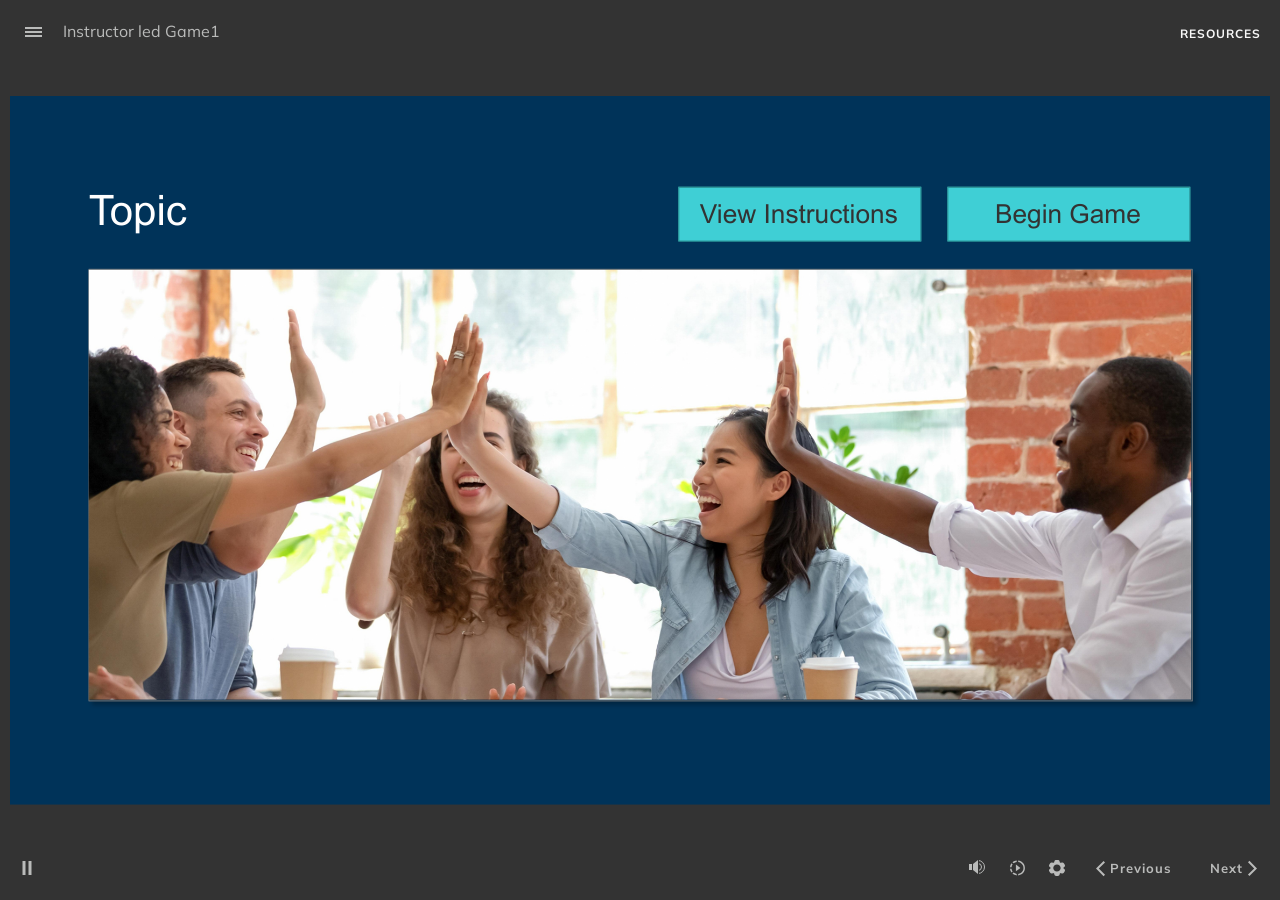
<file: index.html>
﻿<!doctype html>
<html lang="en-US">
<head>
  <meta charset="utf-8">
  <!-- Created using Storyline 360 x64 - http://www.articulate.com  -->
  <!-- version: 3.129.38633.0 -->
  <title>Instructor led Game1</title>
  <meta http-equiv="x-ua-compatible" content="IE=edge"/>
  <meta name="viewport" content="width=device-width,initial-scale=1,user-scalable=no,shrink-to-fit=no,minimal-ui"/>
  <meta name="apple-mobile-web-app-capable" content="yes"/>
  <style>
    html, body { height: 100%; padding: 0; margin: 0 }
    #app { height: 100%; width: 100%; }
  </style>

  <script>
    window.DS = {};
    window.globals = {
      DATA_PATH_BASE: '',
      HAS_FRAME: true,
      HAS_SLIDE: true,

      lmsPresent: false,
      tinCanPresent: false,
      cmi5Present: false,
      aoSupport: false,
      scale: 'Scaled',
      captureRc: false,
      browserSize: 'optimal',
      bgColor: '#333333',
      features: 'DropInBase,EngagePromiseUpgrade,FinalPromiseUpgrade,JsInteractions,Localization,PlayerMemoryEnhancements,SlideLevelScale,SlidePromiseUpgrade,StartupPromiseUpgrade,ViewPromiseUpgrade',
      themeName: 'unified',
      preloaderColor: '#FFFFFF',
      suppressAnalytics: false,
      productChannel: 'stable',
      publishSource: 'storyline',
      aid: 'aid|af03a5b3-ab9d-50dd-b5b3-d4b751dfa0d1',
      cid: '8cb7a4a0-2a08-4791-b924-40fcc634dd9b',
      playerVersion: '3.129.38633.0',
      publishTimestamp: '2026-11-13T14:03:21.6574183Z',
      maxIosVideoElements: 10,
      connectionSettings: { message: 'You%20are%20offline.%20Trying%20to%20reconnect...', useDarkTheme: false, mode: 'disabled' },
      hasFeature: function(feature) {
        return this.features.split(',').includes(feature);
      },
      
      parseParams: function(qs) {
        if (window.globals.parsedParams != null) {
          return window.globals.parsedParams;
        }
        qs = (qs || window.location.search.substr(1)).split('+').join(' ');
        var params = {},
            tokens,
            re = /[?&]?([^=]+)=([^&]*)/g;

        while (tokens = re.exec(qs)) {
          params[decodeURIComponent(tokens[1]).trim()] =
            decodeURIComponent(tokens[2]).trim();
        }
        window.globals.parsedParams = params;
        return params;
      }

    };

    if (window.flagsUnderTest != null) {
      window.globals.features = window.flagsUnderTest.reduce((accum, feature) => {
        if (!accum.includes(feature)) {
          accum.push(feature);
        }
        return accum;
      }, window.globals.features.split(',')).join();
    }
  </script>
  <script>
    var isIe11 = ('ActiveXObject' in window || window.MSBlobBuilder != null)
      && window.msCrypto != null && !window.ActiveXObject;
    if (isIe11) {
      window.globals.unsupportedBrowser = true;
      document.write(atob('[base64]'));
    }
  </script>

  <script>
    if (window.globals.hasFeature('Localization')) {
      
      
    }
  </script>

  
  
  <script>window.THREE = { };</script>
  
</head>
<body style="background: #333333" class="cs-HTML theme-unified">
  <!-- 360 -->
  <script>!function(){var e,i=/iPhone/i,o=/iPod/i,n=/iPad/i,t=/\biOS-universal(?:.+)Mac\b/i,r=/\bAndroid(?:.+)Mobile\b/i,a=/Android/i,d=/(?:SD4930UR|\bSilk(?:.+)Mobile\b)/i,p=/Silk/i,l=/Windows Phone/i,u=/\bWindows(?:.+)ARM\b/i,b=/BlackBerry/i,s=/BB10/i,c=/Opera Mini/i,f=/\b(CriOS|Chrome)(?:.+)Mobile/i,h=/Mobile(?:.+)Firefox\b/i,v=function(e){return void 0!==e&&"MacIntel"===e.platform&&"number"==typeof e.maxTouchPoints&&e.maxTouchPoints>1&&"undefined"==typeof MSStream};e=function(e){var m={userAgent:"",platform:"",maxTouchPoints:0};e||"undefined"==typeof navigator?"string"==typeof e?m.userAgent=e:e&&e.userAgent&&(m={userAgent:e.userAgent,platform:e.platform,maxTouchPoints:e.maxTouchPoints||0}):m={userAgent:navigator.userAgent,platform:navigator.platform,maxTouchPoints:navigator.maxTouchPoints||0};var g=m.userAgent,y=g.split("[FBAN");void 0!==y[1]&&(g=y[0]),void 0!==(y=g.split("Twitter"))[1]&&(g=y[0]);var A=function(e){return function(i){return i.test(e)}}(g),w={apple:{phone:A(i)&&!A(l),ipod:A(o),tablet:!A(i)&&(A(n)||v(m))&&!A(l),universal:A(t),device:(A(i)||A(o)||A(n)||A(t)||v(m))&&!A(l)},amazon:{phone:A(d),tablet:!A(d)&&A(p),device:A(d)||A(p)},android:{phone:!A(l)&&A(d)||!A(l)&&A(r),tablet:!A(l)&&!A(d)&&!A(r)&&(A(p)||A(a)),device:!A(l)&&(A(d)||A(p)||A(r)||A(a))||A(/\bokhttp\b/i)},windows:{phone:A(l),tablet:A(u),device:A(l)||A(u)},other:{blackberry:A(b),blackberry10:A(s),opera:A(c),firefox:A(h),chrome:A(f),device:A(b)||A(s)||A(c)||A(h)||A(f)},any:!1,phone:!1,tablet:!1};return w.any=w.apple.device||w.android.device||w.windows.device||w.other.device,w.phone=w.apple.phone||w.android.phone||w.windows.phone,w.tablet=w.apple.tablet||w.android.tablet||w.windows.tablet,w}(),"object"==typeof exports&&"undefined"!=typeof module?module.exports=e:"function"==typeof define&&define.amd?define((function(){return e})):this.isMobile=e}();
    window.isMobile.apple.tablet = window.isMobile.apple.tablet ||
      (navigator.platform === 'MacIntel' && navigator.maxTouchPoints > 1);
    window.isMobile.apple.device = window.isMobile.apple.device || window.isMobile.apple.tablet;
    window.isMobile.tablet = window.isMobile.tablet || window.isMobile.apple.tablet;
    window.isMobile.any = window.isMobile.any || window.isMobile.apple.tablet;
  </script>

  <div id="focus-sink" tabindex="-1"></div>

  <div id="preso"></div>
  <script>
    (function() {

      var classTypes = [ 'desktop', 'mobile', 'phone', 'tablet' ];

      var addDeviceClasses = function(prefix, testObj) {
        var curr, i;
        for (i = 0; i < classTypes.length; i++) {
          curr = classTypes[i];
          if (testObj[curr]) {
            document.body.classList.add(prefix + curr);
          }
        }
      };

      var params = window.globals.parseParams(),
          isDevicePreview = params.devicepreview === '1',
          isPhoneOverride = params.deviceType === 'phone' || (isDevicePreview && params.phone == '1'),
          isTabletOverride = (params.deviceType === 'tablet' || isDevicePreview) && !isPhoneOverride,
          isMobileOverride = isPhoneOverride || isTabletOverride;

      var deviceView = {
        desktop: !window.isMobile.any && !isMobileOverride,
        mobile: window.isMobile.any || isMobileOverride,
        phone: isPhoneOverride || (window.isMobile.phone && !isTabletOverride),
        tablet: isTabletOverride || window.isMobile.tablet
      };

      window.globals.deviceView = deviceView;
      window.isMobile.desktop = !window.isMobile.any;
      window.isMobile.mobile = window.isMobile.any;

      addDeviceClasses('view-', deviceView);

    })();
  </script>
  
  <script src='story_content/triggers.js' type=text/javascript></script>
<script src='story_content/user.js' type=text/javascript></script>
  <div class="slide-loader"></div>

  <script>
    var doc = document, loader = doc.body.querySelector('.slide-loader'); [ 1, 2, 3 ].forEach(function(n) { var d = doc.createElement('div'); d.style.backgroundColor = window.globals.preloaderColor; d.classList.add('mobile-loader-dot'); d.classList.add('dot' + n); loader.appendChild(d); });
  </script>

  <div class="mobile-load-title-overlay" style="display: none">
    <div class="mobile-load-title">Instructor led Game1</div>
  </div>

  <div class="mobile-chrome-warning"></div>

  
<style>
  .warn-connection-dialog {
    display: none;
    background: transparent;
    pointer-events: all;
    position: fixed;
    left: 0;
    top: 0;
    width: 100%;
    height: 100%;
    z-index: 999;
  }

  .warn-connection-content {
    pointer-events: all;
    border-radius: 4px;
    background: white;
    border: 1px solid #E7E7E7;
    color: #333333;
    box-shadow: 0 2px 4px rgba(0, 0, 0, 0.25);
    transition: all 150ms ease-out;
    position: absolute;
    white-space: nowrap;
  }

  .view-phone.is-landscape .warn-connection-content {
    left: 23px;
    bottom: 23px;
  }

  .view-tablet.is-landscape .warn-connection-content {
    left: 50%;
    top: 20px;
    transform: translateX(-50%);
  }

  .view-mobile.is-portrait .warn-connection-content {
    transform: translate(-50%, calc(-100% - 15px));
  }

  .warn-connection-content p {
    display: inline-block;
    margin: 0 8px 0 0;
    line-height: 33px;
    font-size: 11px;
  }

  .warn-connection-content svg {
    position: relative;
    vertical-align: middle;
    margin: 0 2px 2px 8px;
  }

  .view-desktop .warn-connection-content {
    left: 1.5em;
    bottom: 1.5em;
  }

  .view-desktop .warn-connection-content p {
    font-size: 1.1em;
  }

  .is-offline .warn-connection-dialog {
    display: block;
  }

  .is-offline .cs-panel * {
    pointer-events: none !important;
  }

  .is-offline .cs-panel {
    pointer-events: all !important;
  }

  .is-offline #nav-controls * {
    pointer-events: none !important;
  }

  .is-offline #nav-controls {
    pointer-events: all !important;
  }
</style>

<div class="warn-connection-dialog" role="alertdialog" aria-modal="true" tabindex="0" aria-labelledby="warn-connection-message">
  <div class="warn-connection-content">
    <svg width="17" height="15" viewBox="0 0 17 15" xmlns="http://www.w3.org/2000/svg">
      <path fill="#8F0000" stroke="white" d="M16.07,12.98 L15.88,12.23 L9.51,1.21 C8.97,0.26,7.6,0.26,7.06,1.21 L0.69,12.23 C0.15,13.16,0.81,14.36,1.91,14.36 H14.65 C15.47,14.36,16.05,13.7,16.07,12.98 Z"/>
      <path fill="white" stroke="white" d="M8.58,5.5 C8.35,5.28,8.5,5.35,8.21,5.32 C8.09,5.35,7.97,5.49,7.96,5.67 C7.97,5.79,7.98,5.92,7.98,6.04 L7.98,6.04 C7.99,6.17,8,6.31,8.01,6.43 L8.01,6.44 C8.03,6.92,8.06,7.41,8.09,7.9 L8.09,7.9 C8.12,8.39,8.14,8.88,8.17,9.37 C8.17,9.39,8.18,9.42,8.2,9.44 C8.23,9.46,8.25,9.47,8.28,9.47 C8.31,9.47,8.34,9.46,8.35,9.44 C8.37,9.43,8.38,9.4,8.39,9.35 L8.39,9.34 C8.39,9.24,8.4,9.15,8.4,9.05 L8.4,9.05 C8.41,8.96,8.41,8.86,8.42,8.75 C8.43,8.44,8.45,8.12,8.47,7.81 L8.47,7.81 C8.49,7.49,8.51,7.18,8.53,6.87 C8.55,6.46,8.56,6.05,8.59,5.64 L8.6,5.62 C8.6,5.57,8.59,5.53,8.58,5.5 L8.21,5.32 Z"/>
      <circle fill="white" stroke="white" cx="8.3" cy="11.35" r="0.3"/>
    </svg>
    <p id="warn-connection-message">You are offline. Trying to reconnect...</p>
  </div>
</div>

<script>
  (function() {
    window.DS.connection = {
      warningShown: false,
      assets: {},
      loadingAssetGroup: false,
      retryDelay: 500
    };

    var connectionSettings = window.globals.connectionSettings || {};

    var useConnectionMessages = window.AbortController != null &&
      window.location.protocol != 'file:' &&
      connectionSettings.mode === 'normal';

    window.DS.connection.useConnectionMessages = useConnectionMessages;

    var assetCount = 0;
    var checkLoadedId;


    if (useConnectionMessages && connectionSettings != null) {
      var contentEl = document.querySelector('.warn-connection-content');
      var messageEl = contentEl.querySelector('p');

      if (connectionSettings.useDarkTheme) {
        contentEl.style.borderColor = '#BABBBA';
        contentEl.style.backgroundColor = '#282828';
        contentEl.style.color = '#FFFFFF';
      }

      if (connectionSettings.message != null) {
        messageEl.textContent = window.decodeURIComponent(connectionSettings.message);
      }
    }

    function checkAssetsReady() {
      for (var i in DS.connection.assets) {
        if (!DS.connection.assets[i].success) {
          return false;
        }
      }
      return true;
    }

    function stopAssetGroup() {
      if (!useConnectionMessages) { return; }

      assetCount = 0;

      DS.connection.oldAssetGroup = DS.connection.assets;
      DS.connection.assets = {};
      DS.connection.loadingAssetGroup = false;
      clearInterval(checkLoadedId);
    }

    function startAssetGroup() {
      if (!useConnectionMessages) { return; }
      var ticks = 0;
      clearInterval(checkLoadedId);
      checkLoadedId = setInterval(function() {
        var loaded = 0;
        if (assetCount === 0 && loaded === 0) {
          clearInterval(checkLoadedId);
          return;
        }

        for (var i in DS.connection.assets) {
          if (DS.connection.assets[i].success) {
            loaded++;
          }
        }

        if (assetCount === loaded && checkAssetsReady()) {
          for (var i in DS.connection.assets) {
            if (DS.connection.assets[i].action) {
              DS.connection.assets[i].action();
            }
          }
          hideWarning();
          stopAssetGroup();
        }
      }, 100)
    }

    function requiredAsset(url, action, retry, type) {
      if (!useConnectionMessages) { return; }
      if (DS.connection.assets[url]) { return; }

      DS.connection.assets[url] = {
        success: false, action: action, retry: retry, type: type
      };
      assetCount = Object.keys(DS.connection.assets).length;
      if (!DS.connection.loadingAssetGroup) {
        startAssetGroup();
      }
      DS.connection.loadingAssetGroup = true;
    }

    function assetLoaded(url) {
      if (!useConnectionMessages) { return; }
      if (DS.connection.assets[url]) {
        DS.connection.assets[url].success = true;
      }
    }

    function assetFailed(url) {
      if (!useConnectionMessages) { return; }
      if (!DS.connection.assets[url]) {
        if (/\.js$/.test(url) && url.indexOf('transcripts') === -1) {
          setTimeout(function() {
            if (DS.connection.lastSlideLoaded != null) {
              DS.connection.lastSlideLoaded();
            }
          }, DS.connection.retryDelay);
        }
        return;
      }
      if (!DS.connection.warningShown) { showWarning(); }
      if (DS.connection.assets[url].retry) {
        setTimeout(function() {
          if (!DS.connection.assets[url].success) {
            DS.connection.assets[url].retry()
          }
        }, DS.connection.retryDelay);
      }
    }

    function hideWarning() {
      document.body.classList.remove('is-offline');
      DS.connection.warningShown = false;
      enableKeys();
    }
    DS.connection.hideWarning = hideWarning

    function showWarning(btn) {
      document.body.classList.add('is-offline')
      DS.connection.warningShown = true;
      updateWarningPosition();
      disableKeys();
    }

    function updateWarningPosition() {
      if (!DS.connection.warningShown) {
        return;
      }

      var isPortrait = document.body.classList.contains('is-portrait');
      var isMobile = document.body.classList.contains('view-mobile');
      var warningEl = document.querySelector('.warn-connection-content');

      if (isPortrait && isMobile) {
        var slide = document.querySelector('.primary-slide');
        var slideRect = slide != null
          ? slide.getBoundingClientRect()
          : { top: window.innerHeight, left: 0, width: window.innerWidth };

        warningEl.style.top = `${slideRect.top}px`
        warningEl.style.left = `${slideRect.left + slideRect.width / 2}px`
      } else {
        warningEl.style.top = null;
        warningEl.style.left = null;
      }

      window.requestAnimationFrame(updateWarningPosition);
    }

    function onDisableKeyDown(e) {
      e.preventDefault();
      e.stopImmediatePropagation();
    }

    function onDisableKeyUp(e) {
      e.preventDefault();
      e.stopImmediatePropagation();
    }

    var accStyle = document.createElement('style');
    var warnDialogEl = document.querySelector('.warn-connection-dialog');

    function disableKeys() {
      if (DS.views && DS.views.nsStack && DS.views.nsStack.length === 1) {
        DS.views.nsStack[0].tabReachable = false
        DS.views.nsStack[0].updateTabIndex(true);
      }

      accStyle.innerHTML = '.acc-shadow-dom { display: none; }';
      document.body.appendChild(accStyle);

      warnDialogEl.parentNode.append(warnDialogEl);
      warnDialogEl.focus();
    }

    function enableKeys() {
      accStyle.remove();
      if (DS.views && DS.views.nsStack && DS.views.nsStack.length === 1 && DS.views.nsStack[0].name === '_frame') {
        DS.views.nsStack[0].tabReachable = true;
        DS.views.nsStack[0].updateTabIndex();
      }
    }

    // these will all be noops if the feature flag isn't set in
    // the data and `window.globals.features`
    DS.connection.requiredAsset = requiredAsset;
    DS.connection.assetLoaded = assetLoaded;
    DS.connection.assetFailed = assetFailed;
    DS.connection.stopAssetGroup = stopAssetGroup;
    DS.connection.startAssetGroup = startAssetGroup;
  })();
</script>


  <script>
    
    if (window.autoSpider && window.vInterfaceObject) {
      document.querySelector('.mobile-load-title-overlay').style.display = 'none';
    }
  </script>

  

  <link rel="stylesheet" href="html5/data/css/output.min.css" data-noprefix/>
</body>
<script src="html5/lib/scripts/bootstrapper.min.js"></script>
</html>
</file>
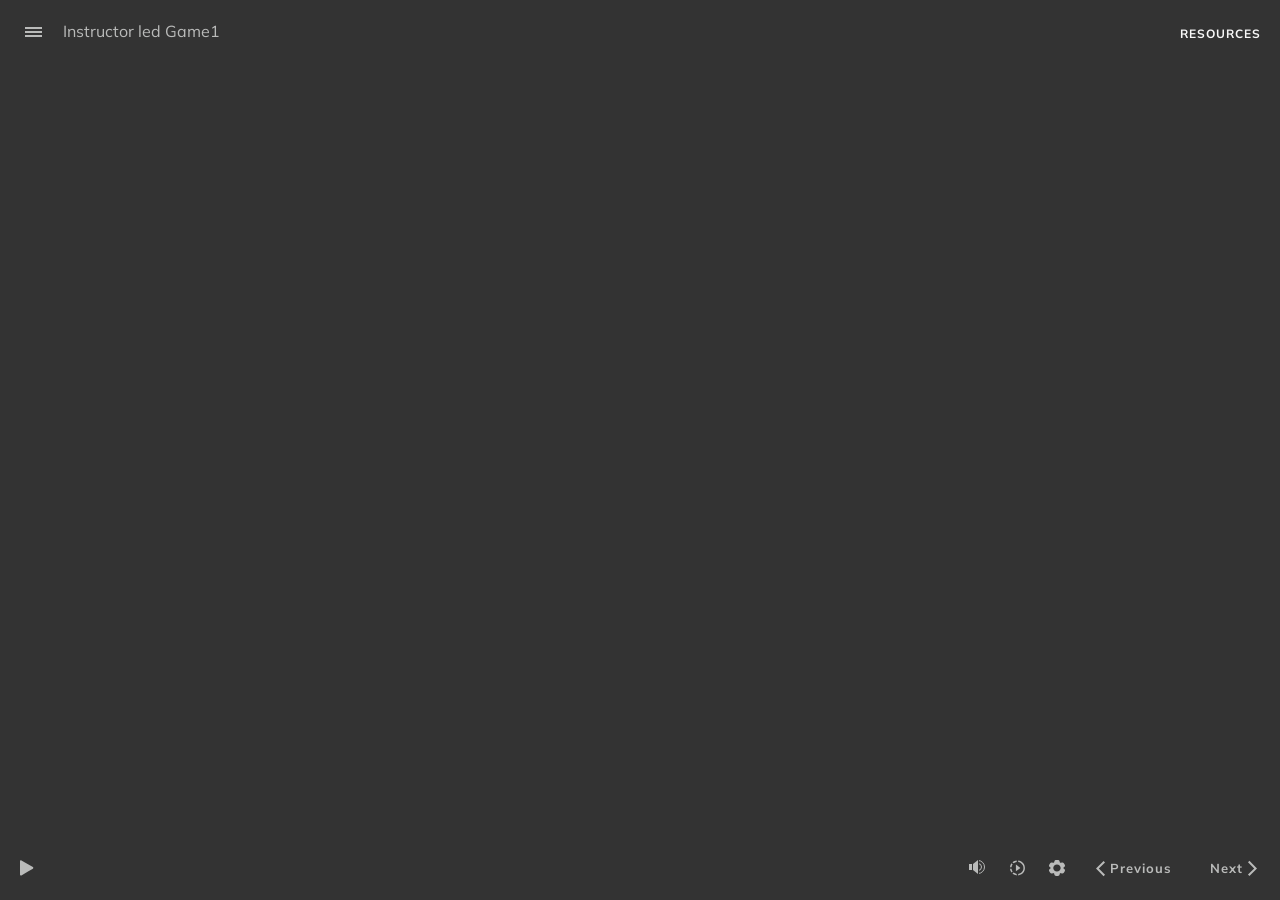
<file: index_lms.html>
﻿<!doctype html>
<html lang="en-US">
<head>
  <meta charset="utf-8">
  <!-- Created using Storyline 360 x64 - http://www.articulate.com  -->
  <!-- version: 3.129.38633.0 -->
  <title>Instructor led Game1</title>
  <meta http-equiv="x-ua-compatible" content="IE=edge"/>
  <meta name="viewport" content="width=device-width,initial-scale=1,user-scalable=no,shrink-to-fit=no,minimal-ui"/>
  <meta name="apple-mobile-web-app-capable" content="yes"/>
  <style>
    html, body { height: 100%; padding: 0; margin: 0 }
    #app { height: 100%; width: 100%; }
  </style>

  <script>
    window.DS = {};
    window.globals = {
      DATA_PATH_BASE: '',
      HAS_FRAME: true,
      HAS_SLIDE: true,

      lmsPresent: true,
      tinCanPresent: false,
      cmi5Present: false,
      aoSupport: false,
      scale: 'Scaled',
      captureRc: false,
      browserSize: 'optimal',
      bgColor: '#333333',
      features: 'DropInBase,EngagePromiseUpgrade,FinalPromiseUpgrade,JsInteractions,Localization,PlayerMemoryEnhancements,SlideLevelScale,SlidePromiseUpgrade,StartupPromiseUpgrade,ViewPromiseUpgrade',
      themeName: 'unified',
      preloaderColor: '#FFFFFF',
      suppressAnalytics: false,
      productChannel: 'stable',
      publishSource: 'storyline',
      aid: 'aid|af03a5b3-ab9d-50dd-b5b3-d4b751dfa0d1',
      cid: '8cb7a4a0-2a08-4791-b924-40fcc634dd9b',
      playerVersion: '3.129.38633.0',
      publishTimestamp: '2026-11-13T14:03:21.6773449Z',
      maxIosVideoElements: 10,
      connectionSettings: { message: 'You%20are%20offline.%20Trying%20to%20reconnect...', useDarkTheme: false, mode: 'disabled' },
      hasFeature: function(feature) {
        return this.features.split(',').includes(feature);
      },
      
      parseParams: function(qs) {
        if (window.globals.parsedParams != null) {
          return window.globals.parsedParams;
        }
        qs = (qs || window.location.search.substr(1)).split('+').join(' ');
        var params = {},
            tokens,
            re = /[?&]?([^=]+)=([^&]*)/g;

        while (tokens = re.exec(qs)) {
          params[decodeURIComponent(tokens[1]).trim()] =
            decodeURIComponent(tokens[2]).trim();
        }
        window.globals.parsedParams = params;
        return params;
      }

    };

    if (window.flagsUnderTest != null) {
      window.globals.features = window.flagsUnderTest.reduce((accum, feature) => {
        if (!accum.includes(feature)) {
          accum.push(feature);
        }
        return accum;
      }, window.globals.features.split(',')).join();
    }
  </script>
  <script>
    var isIe11 = ('ActiveXObject' in window || window.MSBlobBuilder != null)
      && window.msCrypto != null && !window.ActiveXObject;
    if (isIe11) {
      window.globals.unsupportedBrowser = true;
      document.write(atob('[base64]'));
    }
  </script>

  <script>
    if (window.globals.hasFeature('Localization')) {
      
      
    }
  </script>

  <script src="lms/scormdriver.js" charset="utf-8"></script>
  
  <script>window.THREE = { };</script>
  
</head>
<body style="background: #333333" class="cs-HTML theme-unified">
  <!-- 360 -->
  <script>!function(){var e,i=/iPhone/i,o=/iPod/i,n=/iPad/i,t=/\biOS-universal(?:.+)Mac\b/i,r=/\bAndroid(?:.+)Mobile\b/i,a=/Android/i,d=/(?:SD4930UR|\bSilk(?:.+)Mobile\b)/i,p=/Silk/i,l=/Windows Phone/i,u=/\bWindows(?:.+)ARM\b/i,b=/BlackBerry/i,s=/BB10/i,c=/Opera Mini/i,f=/\b(CriOS|Chrome)(?:.+)Mobile/i,h=/Mobile(?:.+)Firefox\b/i,v=function(e){return void 0!==e&&"MacIntel"===e.platform&&"number"==typeof e.maxTouchPoints&&e.maxTouchPoints>1&&"undefined"==typeof MSStream};e=function(e){var m={userAgent:"",platform:"",maxTouchPoints:0};e||"undefined"==typeof navigator?"string"==typeof e?m.userAgent=e:e&&e.userAgent&&(m={userAgent:e.userAgent,platform:e.platform,maxTouchPoints:e.maxTouchPoints||0}):m={userAgent:navigator.userAgent,platform:navigator.platform,maxTouchPoints:navigator.maxTouchPoints||0};var g=m.userAgent,y=g.split("[FBAN");void 0!==y[1]&&(g=y[0]),void 0!==(y=g.split("Twitter"))[1]&&(g=y[0]);var A=function(e){return function(i){return i.test(e)}}(g),w={apple:{phone:A(i)&&!A(l),ipod:A(o),tablet:!A(i)&&(A(n)||v(m))&&!A(l),universal:A(t),device:(A(i)||A(o)||A(n)||A(t)||v(m))&&!A(l)},amazon:{phone:A(d),tablet:!A(d)&&A(p),device:A(d)||A(p)},android:{phone:!A(l)&&A(d)||!A(l)&&A(r),tablet:!A(l)&&!A(d)&&!A(r)&&(A(p)||A(a)),device:!A(l)&&(A(d)||A(p)||A(r)||A(a))||A(/\bokhttp\b/i)},windows:{phone:A(l),tablet:A(u),device:A(l)||A(u)},other:{blackberry:A(b),blackberry10:A(s),opera:A(c),firefox:A(h),chrome:A(f),device:A(b)||A(s)||A(c)||A(h)||A(f)},any:!1,phone:!1,tablet:!1};return w.any=w.apple.device||w.android.device||w.windows.device||w.other.device,w.phone=w.apple.phone||w.android.phone||w.windows.phone,w.tablet=w.apple.tablet||w.android.tablet||w.windows.tablet,w}(),"object"==typeof exports&&"undefined"!=typeof module?module.exports=e:"function"==typeof define&&define.amd?define((function(){return e})):this.isMobile=e}();
    window.isMobile.apple.tablet = window.isMobile.apple.tablet ||
      (navigator.platform === 'MacIntel' && navigator.maxTouchPoints > 1);
    window.isMobile.apple.device = window.isMobile.apple.device || window.isMobile.apple.tablet;
    window.isMobile.tablet = window.isMobile.tablet || window.isMobile.apple.tablet;
    window.isMobile.any = window.isMobile.any || window.isMobile.apple.tablet;
  </script>

  <div id="focus-sink" tabindex="-1"></div>

  <div id="preso"></div>
  <script>
    (function() {

      var classTypes = [ 'desktop', 'mobile', 'phone', 'tablet' ];

      var addDeviceClasses = function(prefix, testObj) {
        var curr, i;
        for (i = 0; i < classTypes.length; i++) {
          curr = classTypes[i];
          if (testObj[curr]) {
            document.body.classList.add(prefix + curr);
          }
        }
      };

      var params = window.globals.parseParams(),
          isDevicePreview = params.devicepreview === '1',
          isPhoneOverride = params.deviceType === 'phone' || (isDevicePreview && params.phone == '1'),
          isTabletOverride = (params.deviceType === 'tablet' || isDevicePreview) && !isPhoneOverride,
          isMobileOverride = isPhoneOverride || isTabletOverride;

      var deviceView = {
        desktop: !window.isMobile.any && !isMobileOverride,
        mobile: window.isMobile.any || isMobileOverride,
        phone: isPhoneOverride || (window.isMobile.phone && !isTabletOverride),
        tablet: isTabletOverride || window.isMobile.tablet
      };

      window.globals.deviceView = deviceView;
      window.isMobile.desktop = !window.isMobile.any;
      window.isMobile.mobile = window.isMobile.any;

      addDeviceClasses('view-', deviceView);

    })();
  </script>
  
  <script src='story_content/triggers.js' type=text/javascript></script>
<script src='story_content/user.js' type=text/javascript></script>
  <div class="slide-loader"></div>

  <script>
    var doc = document, loader = doc.body.querySelector('.slide-loader'); [ 1, 2, 3 ].forEach(function(n) { var d = doc.createElement('div'); d.style.backgroundColor = window.globals.preloaderColor; d.classList.add('mobile-loader-dot'); d.classList.add('dot' + n); loader.appendChild(d); });
  </script>

  <div class="mobile-load-title-overlay" style="display: none">
    <div class="mobile-load-title">Instructor led Game1</div>
  </div>

  <div class="mobile-chrome-warning"></div>

  
<style>
  .warn-connection-dialog {
    display: none;
    background: transparent;
    pointer-events: all;
    position: fixed;
    left: 0;
    top: 0;
    width: 100%;
    height: 100%;
    z-index: 999;
  }

  .warn-connection-content {
    pointer-events: all;
    border-radius: 4px;
    background: white;
    border: 1px solid #E7E7E7;
    color: #333333;
    box-shadow: 0 2px 4px rgba(0, 0, 0, 0.25);
    transition: all 150ms ease-out;
    position: absolute;
    white-space: nowrap;
  }

  .view-phone.is-landscape .warn-connection-content {
    left: 23px;
    bottom: 23px;
  }

  .view-tablet.is-landscape .warn-connection-content {
    left: 50%;
    top: 20px;
    transform: translateX(-50%);
  }

  .view-mobile.is-portrait .warn-connection-content {
    transform: translate(-50%, calc(-100% - 15px));
  }

  .warn-connection-content p {
    display: inline-block;
    margin: 0 8px 0 0;
    line-height: 33px;
    font-size: 11px;
  }

  .warn-connection-content svg {
    position: relative;
    vertical-align: middle;
    margin: 0 2px 2px 8px;
  }

  .view-desktop .warn-connection-content {
    left: 1.5em;
    bottom: 1.5em;
  }

  .view-desktop .warn-connection-content p {
    font-size: 1.1em;
  }

  .is-offline .warn-connection-dialog {
    display: block;
  }

  .is-offline .cs-panel * {
    pointer-events: none !important;
  }

  .is-offline .cs-panel {
    pointer-events: all !important;
  }

  .is-offline #nav-controls * {
    pointer-events: none !important;
  }

  .is-offline #nav-controls {
    pointer-events: all !important;
  }
</style>

<div class="warn-connection-dialog" role="alertdialog" aria-modal="true" tabindex="0" aria-labelledby="warn-connection-message">
  <div class="warn-connection-content">
    <svg width="17" height="15" viewBox="0 0 17 15" xmlns="http://www.w3.org/2000/svg">
      <path fill="#8F0000" stroke="white" d="M16.07,12.98 L15.88,12.23 L9.51,1.21 C8.97,0.26,7.6,0.26,7.06,1.21 L0.69,12.23 C0.15,13.16,0.81,14.36,1.91,14.36 H14.65 C15.47,14.36,16.05,13.7,16.07,12.98 Z"/>
      <path fill="white" stroke="white" d="M8.58,5.5 C8.35,5.28,8.5,5.35,8.21,5.32 C8.09,5.35,7.97,5.49,7.96,5.67 C7.97,5.79,7.98,5.92,7.98,6.04 L7.98,6.04 C7.99,6.17,8,6.31,8.01,6.43 L8.01,6.44 C8.03,6.92,8.06,7.41,8.09,7.9 L8.09,7.9 C8.12,8.39,8.14,8.88,8.17,9.37 C8.17,9.39,8.18,9.42,8.2,9.44 C8.23,9.46,8.25,9.47,8.28,9.47 C8.31,9.47,8.34,9.46,8.35,9.44 C8.37,9.43,8.38,9.4,8.39,9.35 L8.39,9.34 C8.39,9.24,8.4,9.15,8.4,9.05 L8.4,9.05 C8.41,8.96,8.41,8.86,8.42,8.75 C8.43,8.44,8.45,8.12,8.47,7.81 L8.47,7.81 C8.49,7.49,8.51,7.18,8.53,6.87 C8.55,6.46,8.56,6.05,8.59,5.64 L8.6,5.62 C8.6,5.57,8.59,5.53,8.58,5.5 L8.21,5.32 Z"/>
      <circle fill="white" stroke="white" cx="8.3" cy="11.35" r="0.3"/>
    </svg>
    <p id="warn-connection-message">You are offline. Trying to reconnect...</p>
  </div>
</div>

<script>
  (function() {
    window.DS.connection = {
      warningShown: false,
      assets: {},
      loadingAssetGroup: false,
      retryDelay: 500
    };

    var connectionSettings = window.globals.connectionSettings || {};

    var useConnectionMessages = window.AbortController != null &&
      window.location.protocol != 'file:' &&
      connectionSettings.mode === 'normal';

    window.DS.connection.useConnectionMessages = useConnectionMessages;

    var assetCount = 0;
    var checkLoadedId;


    if (useConnectionMessages && connectionSettings != null) {
      var contentEl = document.querySelector('.warn-connection-content');
      var messageEl = contentEl.querySelector('p');

      if (connectionSettings.useDarkTheme) {
        contentEl.style.borderColor = '#BABBBA';
        contentEl.style.backgroundColor = '#282828';
        contentEl.style.color = '#FFFFFF';
      }

      if (connectionSettings.message != null) {
        messageEl.textContent = window.decodeURIComponent(connectionSettings.message);
      }
    }

    function checkAssetsReady() {
      for (var i in DS.connection.assets) {
        if (!DS.connection.assets[i].success) {
          return false;
        }
      }
      return true;
    }

    function stopAssetGroup() {
      if (!useConnectionMessages) { return; }

      assetCount = 0;

      DS.connection.oldAssetGroup = DS.connection.assets;
      DS.connection.assets = {};
      DS.connection.loadingAssetGroup = false;
      clearInterval(checkLoadedId);
    }

    function startAssetGroup() {
      if (!useConnectionMessages) { return; }
      var ticks = 0;
      clearInterval(checkLoadedId);
      checkLoadedId = setInterval(function() {
        var loaded = 0;
        if (assetCount === 0 && loaded === 0) {
          clearInterval(checkLoadedId);
          return;
        }

        for (var i in DS.connection.assets) {
          if (DS.connection.assets[i].success) {
            loaded++;
          }
        }

        if (assetCount === loaded && checkAssetsReady()) {
          for (var i in DS.connection.assets) {
            if (DS.connection.assets[i].action) {
              DS.connection.assets[i].action();
            }
          }
          hideWarning();
          stopAssetGroup();
        }
      }, 100)
    }

    function requiredAsset(url, action, retry, type) {
      if (!useConnectionMessages) { return; }
      if (DS.connection.assets[url]) { return; }

      DS.connection.assets[url] = {
        success: false, action: action, retry: retry, type: type
      };
      assetCount = Object.keys(DS.connection.assets).length;
      if (!DS.connection.loadingAssetGroup) {
        startAssetGroup();
      }
      DS.connection.loadingAssetGroup = true;
    }

    function assetLoaded(url) {
      if (!useConnectionMessages) { return; }
      if (DS.connection.assets[url]) {
        DS.connection.assets[url].success = true;
      }
    }

    function assetFailed(url) {
      if (!useConnectionMessages) { return; }
      if (!DS.connection.assets[url]) {
        if (/\.js$/.test(url) && url.indexOf('transcripts') === -1) {
          setTimeout(function() {
            if (DS.connection.lastSlideLoaded != null) {
              DS.connection.lastSlideLoaded();
            }
          }, DS.connection.retryDelay);
        }
        return;
      }
      if (!DS.connection.warningShown) { showWarning(); }
      if (DS.connection.assets[url].retry) {
        setTimeout(function() {
          if (!DS.connection.assets[url].success) {
            DS.connection.assets[url].retry()
          }
        }, DS.connection.retryDelay);
      }
    }

    function hideWarning() {
      document.body.classList.remove('is-offline');
      DS.connection.warningShown = false;
      enableKeys();
    }
    DS.connection.hideWarning = hideWarning

    function showWarning(btn) {
      document.body.classList.add('is-offline')
      DS.connection.warningShown = true;
      updateWarningPosition();
      disableKeys();
    }

    function updateWarningPosition() {
      if (!DS.connection.warningShown) {
        return;
      }

      var isPortrait = document.body.classList.contains('is-portrait');
      var isMobile = document.body.classList.contains('view-mobile');
      var warningEl = document.querySelector('.warn-connection-content');

      if (isPortrait && isMobile) {
        var slide = document.querySelector('.primary-slide');
        var slideRect = slide != null
          ? slide.getBoundingClientRect()
          : { top: window.innerHeight, left: 0, width: window.innerWidth };

        warningEl.style.top = `${slideRect.top}px`
        warningEl.style.left = `${slideRect.left + slideRect.width / 2}px`
      } else {
        warningEl.style.top = null;
        warningEl.style.left = null;
      }

      window.requestAnimationFrame(updateWarningPosition);
    }

    function onDisableKeyDown(e) {
      e.preventDefault();
      e.stopImmediatePropagation();
    }

    function onDisableKeyUp(e) {
      e.preventDefault();
      e.stopImmediatePropagation();
    }

    var accStyle = document.createElement('style');
    var warnDialogEl = document.querySelector('.warn-connection-dialog');

    function disableKeys() {
      if (DS.views && DS.views.nsStack && DS.views.nsStack.length === 1) {
        DS.views.nsStack[0].tabReachable = false
        DS.views.nsStack[0].updateTabIndex(true);
      }

      accStyle.innerHTML = '.acc-shadow-dom { display: none; }';
      document.body.appendChild(accStyle);

      warnDialogEl.parentNode.append(warnDialogEl);
      warnDialogEl.focus();
    }

    function enableKeys() {
      accStyle.remove();
      if (DS.views && DS.views.nsStack && DS.views.nsStack.length === 1 && DS.views.nsStack[0].name === '_frame') {
        DS.views.nsStack[0].tabReachable = true;
        DS.views.nsStack[0].updateTabIndex();
      }
    }

    // these will all be noops if the feature flag isn't set in
    // the data and `window.globals.features`
    DS.connection.requiredAsset = requiredAsset;
    DS.connection.assetLoaded = assetLoaded;
    DS.connection.assetFailed = assetFailed;
    DS.connection.stopAssetGroup = stopAssetGroup;
    DS.connection.startAssetGroup = startAssetGroup;
  })();
</script>


  <script>
    
    if (window.autoSpider && window.vInterfaceObject) {
      document.querySelector('.mobile-load-title-overlay').style.display = 'none';
    }
  </script>

  

  <link rel="stylesheet" href="html5/data/css/output.min.css" data-noprefix/>
</body>
<script src="html5/lib/scripts/bootstrapper.min.js"></script>
</html>
</file>
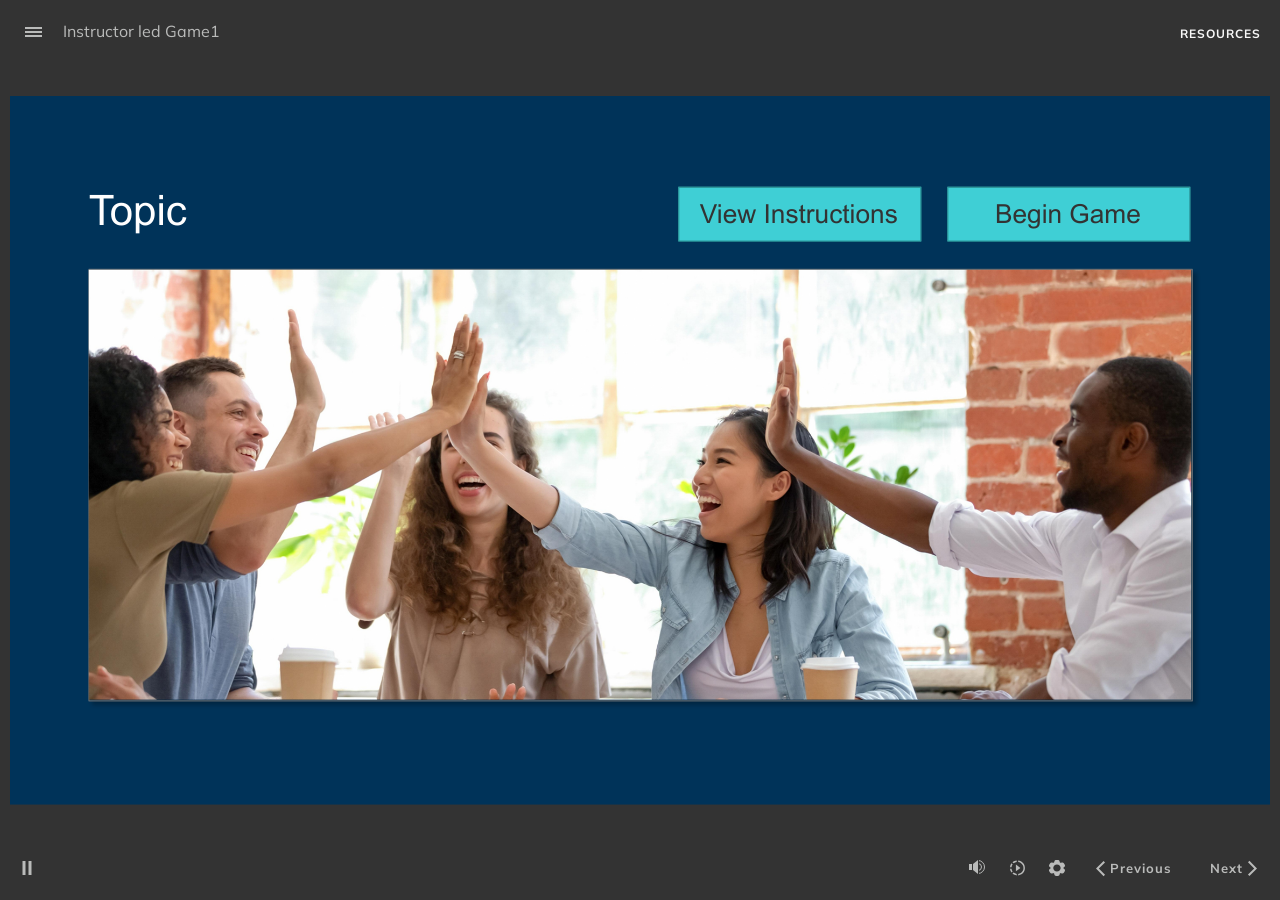
<file: story.html>
﻿<!doctype html>
<html lang="en-US">
<head>
  <meta charset="utf-8">
  <!-- Created using Storyline 360 x64 - http://www.articulate.com  -->
  <!-- version: 3.129.38633.0 -->
  <title>Instructor led Game</title>
  <meta http-equiv="x-ua-compatible" content="IE=edge"/>
  <meta name="viewport" content="width=device-width,initial-scale=1,user-scalable=no,shrink-to-fit=no,minimal-ui"/>
  <meta name="apple-mobile-web-app-capable" content="yes"/>
  <style>
    html, body { height: 100%; padding: 0; margin: 0 }
    #app { height: 100%; width: 100%; }
  </style>

  <script>
    window.DS = {};
    window.globals = {
      DATA_PATH_BASE: '',
      HAS_FRAME: true,
      HAS_SLIDE: true,

      lmsPresent: false,
      tinCanPresent: false,
      cmi5Present: false,
      aoSupport: false,
      scale: 'Scaled',
      captureRc: false,
      browserSize: 'optimal',
      bgColor: '#333333',
      features: 'DropInBase,EngagePromiseUpgrade,FinalPromiseUpgrade,JsInteractions,Localization,PlayerMemoryEnhancements,SlideLevelScale,SlidePromiseUpgrade,StartupPromiseUpgrade,ViewPromiseUpgrade',
      themeName: 'unified',
      preloaderColor: '#FFFFFF',
      suppressAnalytics: false,
      productChannel: 'stable',
      publishSource: 'storyline',
      aid: 'aid|af03a5b3-ab9d-50dd-b5b3-d4b751dfa0d1',
      cid: '8cb7a4a0-2a08-4791-b924-40fcc634dd9b',
      playerVersion: '3.129.38633.0',
      publishTimestamp: '2026-11-13T01:24:22.9803634Z',
      maxIosVideoElements: 10,
      connectionSettings: { message: 'You%20are%20offline.%20Trying%20to%20reconnect...', useDarkTheme: false, mode: 'disabled' },
      hasFeature: function(feature) {
        return this.features.split(',').includes(feature);
      },
      
      parseParams: function(qs) {
        if (window.globals.parsedParams != null) {
          return window.globals.parsedParams;
        }
        qs = (qs || window.location.search.substr(1)).split('+').join(' ');
        var params = {},
            tokens,
            re = /[?&]?([^=]+)=([^&]*)/g;

        while (tokens = re.exec(qs)) {
          params[decodeURIComponent(tokens[1]).trim()] =
            decodeURIComponent(tokens[2]).trim();
        }
        window.globals.parsedParams = params;
        return params;
      }

    };

    if (window.flagsUnderTest != null) {
      window.globals.features = window.flagsUnderTest.reduce((accum, feature) => {
        if (!accum.includes(feature)) {
          accum.push(feature);
        }
        return accum;
      }, window.globals.features.split(',')).join();
    }
  </script>
  <script>
    var isIe11 = ('ActiveXObject' in window || window.MSBlobBuilder != null)
      && window.msCrypto != null && !window.ActiveXObject;
    if (isIe11) {
      window.globals.unsupportedBrowser = true;
      document.write(atob('[base64]'));
    }
  </script>

  <script>
    if (window.globals.hasFeature('Localization')) {
      
      
    }
  </script>

  
  
  <script>window.THREE = { };</script>
  
</head>
<body style="background: #333333" class="cs-HTML theme-unified">
  <!-- 360 -->
  <script>!function(){var e,i=/iPhone/i,o=/iPod/i,n=/iPad/i,t=/\biOS-universal(?:.+)Mac\b/i,r=/\bAndroid(?:.+)Mobile\b/i,a=/Android/i,d=/(?:SD4930UR|\bSilk(?:.+)Mobile\b)/i,p=/Silk/i,l=/Windows Phone/i,u=/\bWindows(?:.+)ARM\b/i,b=/BlackBerry/i,s=/BB10/i,c=/Opera Mini/i,f=/\b(CriOS|Chrome)(?:.+)Mobile/i,h=/Mobile(?:.+)Firefox\b/i,v=function(e){return void 0!==e&&"MacIntel"===e.platform&&"number"==typeof e.maxTouchPoints&&e.maxTouchPoints>1&&"undefined"==typeof MSStream};e=function(e){var m={userAgent:"",platform:"",maxTouchPoints:0};e||"undefined"==typeof navigator?"string"==typeof e?m.userAgent=e:e&&e.userAgent&&(m={userAgent:e.userAgent,platform:e.platform,maxTouchPoints:e.maxTouchPoints||0}):m={userAgent:navigator.userAgent,platform:navigator.platform,maxTouchPoints:navigator.maxTouchPoints||0};var g=m.userAgent,y=g.split("[FBAN");void 0!==y[1]&&(g=y[0]),void 0!==(y=g.split("Twitter"))[1]&&(g=y[0]);var A=function(e){return function(i){return i.test(e)}}(g),w={apple:{phone:A(i)&&!A(l),ipod:A(o),tablet:!A(i)&&(A(n)||v(m))&&!A(l),universal:A(t),device:(A(i)||A(o)||A(n)||A(t)||v(m))&&!A(l)},amazon:{phone:A(d),tablet:!A(d)&&A(p),device:A(d)||A(p)},android:{phone:!A(l)&&A(d)||!A(l)&&A(r),tablet:!A(l)&&!A(d)&&!A(r)&&(A(p)||A(a)),device:!A(l)&&(A(d)||A(p)||A(r)||A(a))||A(/\bokhttp\b/i)},windows:{phone:A(l),tablet:A(u),device:A(l)||A(u)},other:{blackberry:A(b),blackberry10:A(s),opera:A(c),firefox:A(h),chrome:A(f),device:A(b)||A(s)||A(c)||A(h)||A(f)},any:!1,phone:!1,tablet:!1};return w.any=w.apple.device||w.android.device||w.windows.device||w.other.device,w.phone=w.apple.phone||w.android.phone||w.windows.phone,w.tablet=w.apple.tablet||w.android.tablet||w.windows.tablet,w}(),"object"==typeof exports&&"undefined"!=typeof module?module.exports=e:"function"==typeof define&&define.amd?define((function(){return e})):this.isMobile=e}();
    window.isMobile.apple.tablet = window.isMobile.apple.tablet ||
      (navigator.platform === 'MacIntel' && navigator.maxTouchPoints > 1);
    window.isMobile.apple.device = window.isMobile.apple.device || window.isMobile.apple.tablet;
    window.isMobile.tablet = window.isMobile.tablet || window.isMobile.apple.tablet;
    window.isMobile.any = window.isMobile.any || window.isMobile.apple.tablet;
  </script>

  <div id="focus-sink" tabindex="-1"></div>

  <div id="preso"></div>
  <script>
    (function() {

      var classTypes = [ 'desktop', 'mobile', 'phone', 'tablet' ];

      var addDeviceClasses = function(prefix, testObj) {
        var curr, i;
        for (i = 0; i < classTypes.length; i++) {
          curr = classTypes[i];
          if (testObj[curr]) {
            document.body.classList.add(prefix + curr);
          }
        }
      };

      var params = window.globals.parseParams(),
          isDevicePreview = params.devicepreview === '1',
          isPhoneOverride = params.deviceType === 'phone' || (isDevicePreview && params.phone == '1'),
          isTabletOverride = (params.deviceType === 'tablet' || isDevicePreview) && !isPhoneOverride,
          isMobileOverride = isPhoneOverride || isTabletOverride;

      var deviceView = {
        desktop: !window.isMobile.any && !isMobileOverride,
        mobile: window.isMobile.any || isMobileOverride,
        phone: isPhoneOverride || (window.isMobile.phone && !isTabletOverride),
        tablet: isTabletOverride || window.isMobile.tablet
      };

      window.globals.deviceView = deviceView;
      window.isMobile.desktop = !window.isMobile.any;
      window.isMobile.mobile = window.isMobile.any;

      addDeviceClasses('view-', deviceView);

    })();
  </script>
  
  <script src='story_content/triggers.js' type=text/javascript></script>
<script src='story_content/user.js' type=text/javascript></script>
  <div class="slide-loader"></div>

  <script>
    var doc = document, loader = doc.body.querySelector('.slide-loader'); [ 1, 2, 3 ].forEach(function(n) { var d = doc.createElement('div'); d.style.backgroundColor = window.globals.preloaderColor; d.classList.add('mobile-loader-dot'); d.classList.add('dot' + n); loader.appendChild(d); });
  </script>

  <div class="mobile-load-title-overlay" style="display: none">
    <div class="mobile-load-title">Instructor led Game</div>
  </div>

  <div class="mobile-chrome-warning"></div>

  
<style>
  .warn-connection-dialog {
    display: none;
    background: transparent;
    pointer-events: all;
    position: fixed;
    left: 0;
    top: 0;
    width: 100%;
    height: 100%;
    z-index: 999;
  }

  .warn-connection-content {
    pointer-events: all;
    border-radius: 4px;
    background: white;
    border: 1px solid #E7E7E7;
    color: #333333;
    box-shadow: 0 2px 4px rgba(0, 0, 0, 0.25);
    transition: all 150ms ease-out;
    position: absolute;
    white-space: nowrap;
  }

  .view-phone.is-landscape .warn-connection-content {
    left: 23px;
    bottom: 23px;
  }

  .view-tablet.is-landscape .warn-connection-content {
    left: 50%;
    top: 20px;
    transform: translateX(-50%);
  }

  .view-mobile.is-portrait .warn-connection-content {
    transform: translate(-50%, calc(-100% - 15px));
  }

  .warn-connection-content p {
    display: inline-block;
    margin: 0 8px 0 0;
    line-height: 33px;
    font-size: 11px;
  }

  .warn-connection-content svg {
    position: relative;
    vertical-align: middle;
    margin: 0 2px 2px 8px;
  }

  .view-desktop .warn-connection-content {
    left: 1.5em;
    bottom: 1.5em;
  }

  .view-desktop .warn-connection-content p {
    font-size: 1.1em;
  }

  .is-offline .warn-connection-dialog {
    display: block;
  }

  .is-offline .cs-panel * {
    pointer-events: none !important;
  }

  .is-offline .cs-panel {
    pointer-events: all !important;
  }

  .is-offline #nav-controls * {
    pointer-events: none !important;
  }

  .is-offline #nav-controls {
    pointer-events: all !important;
  }
</style>

<div class="warn-connection-dialog" role="alertdialog" aria-modal="true" tabindex="0" aria-labelledby="warn-connection-message">
  <div class="warn-connection-content">
    <svg width="17" height="15" viewBox="0 0 17 15" xmlns="http://www.w3.org/2000/svg">
      <path fill="#8F0000" stroke="white" d="M16.07,12.98 L15.88,12.23 L9.51,1.21 C8.97,0.26,7.6,0.26,7.06,1.21 L0.69,12.23 C0.15,13.16,0.81,14.36,1.91,14.36 H14.65 C15.47,14.36,16.05,13.7,16.07,12.98 Z"/>
      <path fill="white" stroke="white" d="M8.58,5.5 C8.35,5.28,8.5,5.35,8.21,5.32 C8.09,5.35,7.97,5.49,7.96,5.67 C7.97,5.79,7.98,5.92,7.98,6.04 L7.98,6.04 C7.99,6.17,8,6.31,8.01,6.43 L8.01,6.44 C8.03,6.92,8.06,7.41,8.09,7.9 L8.09,7.9 C8.12,8.39,8.14,8.88,8.17,9.37 C8.17,9.39,8.18,9.42,8.2,9.44 C8.23,9.46,8.25,9.47,8.28,9.47 C8.31,9.47,8.34,9.46,8.35,9.44 C8.37,9.43,8.38,9.4,8.39,9.35 L8.39,9.34 C8.39,9.24,8.4,9.15,8.4,9.05 L8.4,9.05 C8.41,8.96,8.41,8.86,8.42,8.75 C8.43,8.44,8.45,8.12,8.47,7.81 L8.47,7.81 C8.49,7.49,8.51,7.18,8.53,6.87 C8.55,6.46,8.56,6.05,8.59,5.64 L8.6,5.62 C8.6,5.57,8.59,5.53,8.58,5.5 L8.21,5.32 Z"/>
      <circle fill="white" stroke="white" cx="8.3" cy="11.35" r="0.3"/>
    </svg>
    <p id="warn-connection-message">You are offline. Trying to reconnect...</p>
  </div>
</div>

<script>
  (function() {
    window.DS.connection = {
      warningShown: false,
      assets: {},
      loadingAssetGroup: false,
      retryDelay: 500
    };

    var connectionSettings = window.globals.connectionSettings || {};

    var useConnectionMessages = window.AbortController != null &&
      window.location.protocol != 'file:' &&
      connectionSettings.mode === 'normal';

    window.DS.connection.useConnectionMessages = useConnectionMessages;

    var assetCount = 0;
    var checkLoadedId;


    if (useConnectionMessages && connectionSettings != null) {
      var contentEl = document.querySelector('.warn-connection-content');
      var messageEl = contentEl.querySelector('p');

      if (connectionSettings.useDarkTheme) {
        contentEl.style.borderColor = '#BABBBA';
        contentEl.style.backgroundColor = '#282828';
        contentEl.style.color = '#FFFFFF';
      }

      if (connectionSettings.message != null) {
        messageEl.textContent = window.decodeURIComponent(connectionSettings.message);
      }
    }

    function checkAssetsReady() {
      for (var i in DS.connection.assets) {
        if (!DS.connection.assets[i].success) {
          return false;
        }
      }
      return true;
    }

    function stopAssetGroup() {
      if (!useConnectionMessages) { return; }

      assetCount = 0;

      DS.connection.oldAssetGroup = DS.connection.assets;
      DS.connection.assets = {};
      DS.connection.loadingAssetGroup = false;
      clearInterval(checkLoadedId);
    }

    function startAssetGroup() {
      if (!useConnectionMessages) { return; }
      var ticks = 0;
      clearInterval(checkLoadedId);
      checkLoadedId = setInterval(function() {
        var loaded = 0;
        if (assetCount === 0 && loaded === 0) {
          clearInterval(checkLoadedId);
          return;
        }

        for (var i in DS.connection.assets) {
          if (DS.connection.assets[i].success) {
            loaded++;
          }
        }

        if (assetCount === loaded && checkAssetsReady()) {
          for (var i in DS.connection.assets) {
            if (DS.connection.assets[i].action) {
              DS.connection.assets[i].action();
            }
          }
          hideWarning();
          stopAssetGroup();
        }
      }, 100)
    }

    function requiredAsset(url, action, retry, type) {
      if (!useConnectionMessages) { return; }
      if (DS.connection.assets[url]) { return; }

      DS.connection.assets[url] = {
        success: false, action: action, retry: retry, type: type
      };
      assetCount = Object.keys(DS.connection.assets).length;
      if (!DS.connection.loadingAssetGroup) {
        startAssetGroup();
      }
      DS.connection.loadingAssetGroup = true;
    }

    function assetLoaded(url) {
      if (!useConnectionMessages) { return; }
      if (DS.connection.assets[url]) {
        DS.connection.assets[url].success = true;
      }
    }

    function assetFailed(url) {
      if (!useConnectionMessages) { return; }
      if (!DS.connection.assets[url]) {
        if (/\.js$/.test(url) && url.indexOf('transcripts') === -1) {
          setTimeout(function() {
            if (DS.connection.lastSlideLoaded != null) {
              DS.connection.lastSlideLoaded();
            }
          }, DS.connection.retryDelay);
        }
        return;
      }
      if (!DS.connection.warningShown) { showWarning(); }
      if (DS.connection.assets[url].retry) {
        setTimeout(function() {
          if (!DS.connection.assets[url].success) {
            DS.connection.assets[url].retry()
          }
        }, DS.connection.retryDelay);
      }
    }

    function hideWarning() {
      document.body.classList.remove('is-offline');
      DS.connection.warningShown = false;
      enableKeys();
    }
    DS.connection.hideWarning = hideWarning

    function showWarning(btn) {
      document.body.classList.add('is-offline')
      DS.connection.warningShown = true;
      updateWarningPosition();
      disableKeys();
    }

    function updateWarningPosition() {
      if (!DS.connection.warningShown) {
        return;
      }

      var isPortrait = document.body.classList.contains('is-portrait');
      var isMobile = document.body.classList.contains('view-mobile');
      var warningEl = document.querySelector('.warn-connection-content');

      if (isPortrait && isMobile) {
        var slide = document.querySelector('.primary-slide');
        var slideRect = slide != null
          ? slide.getBoundingClientRect()
          : { top: window.innerHeight, left: 0, width: window.innerWidth };

        warningEl.style.top = `${slideRect.top}px`
        warningEl.style.left = `${slideRect.left + slideRect.width / 2}px`
      } else {
        warningEl.style.top = null;
        warningEl.style.left = null;
      }

      window.requestAnimationFrame(updateWarningPosition);
    }

    function onDisableKeyDown(e) {
      e.preventDefault();
      e.stopImmediatePropagation();
    }

    function onDisableKeyUp(e) {
      e.preventDefault();
      e.stopImmediatePropagation();
    }

    var accStyle = document.createElement('style');
    var warnDialogEl = document.querySelector('.warn-connection-dialog');

    function disableKeys() {
      if (DS.views && DS.views.nsStack && DS.views.nsStack.length === 1) {
        DS.views.nsStack[0].tabReachable = false
        DS.views.nsStack[0].updateTabIndex(true);
      }

      accStyle.innerHTML = '.acc-shadow-dom { display: none; }';
      document.body.appendChild(accStyle);

      warnDialogEl.parentNode.append(warnDialogEl);
      warnDialogEl.focus();
    }

    function enableKeys() {
      accStyle.remove();
      if (DS.views && DS.views.nsStack && DS.views.nsStack.length === 1 && DS.views.nsStack[0].name === '_frame') {
        DS.views.nsStack[0].tabReachable = true;
        DS.views.nsStack[0].updateTabIndex();
      }
    }

    // these will all be noops if the feature flag isn't set in
    // the data and `window.globals.features`
    DS.connection.requiredAsset = requiredAsset;
    DS.connection.assetLoaded = assetLoaded;
    DS.connection.assetFailed = assetFailed;
    DS.connection.stopAssetGroup = stopAssetGroup;
    DS.connection.startAssetGroup = startAssetGroup;
  })();
</script>


  <script>
    
    if (window.autoSpider && window.vInterfaceObject) {
      document.querySelector('.mobile-load-title-overlay').style.display = 'none';
    }
  </script>

  

  <link rel="stylesheet" href="html5/data/css/output.min.css" data-noprefix/>
</body>
<script src="html5/lib/scripts/bootstrapper.min.js"></script>
</html>
</file>
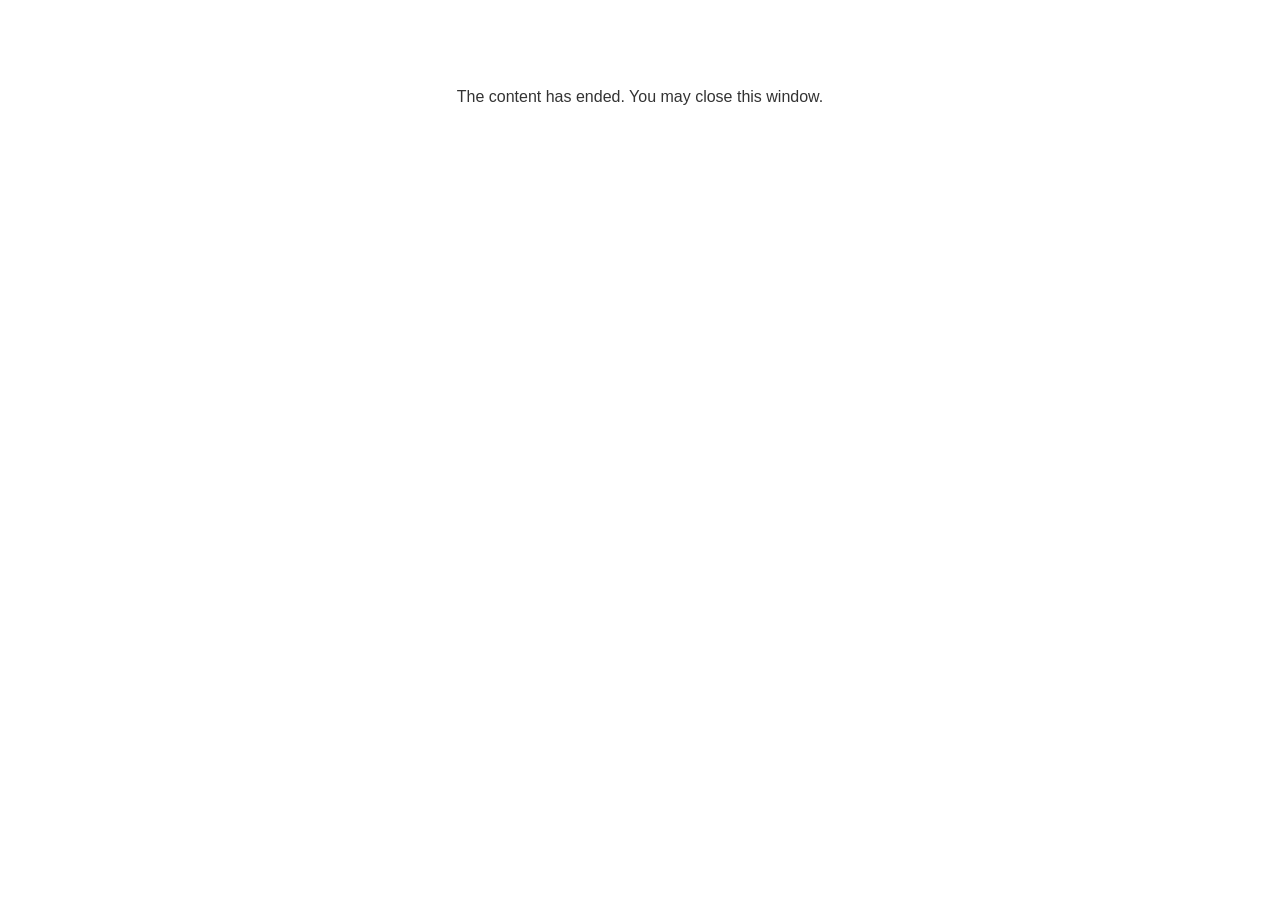
<file: lms/goodbye.html>
<!doctype html>
<html>
<body style="background-color: #ffffff;">

<p role="alert" style="color: #333333;font-family: Mulish, articulate, tahoma, arial;font-size: medium;text-align: center;">
<br><br><br><br>
The content has ended. You may close this window.
</p>

</body>
</html>
</file>
<file: html5/data/css/output.min.css>
@font-face {
  font-family: 'MulishBold Charset1BoldC91FFC05';
  src: url('[data-uri]');
  font-style: normal;
  font-weight: bold;
}
@font-face {
  font-family: 'Mulish Charset1_ 606XWU6BDF8B20';
  src: url('[data-uri]');
  font-style: normal;
  font-weight: normal;
}
@font-face {
  font-family: 'ArialBold Charset1_BoldD753D8FE';
  src: url('[data-uri]');
  font-style: normal;
  font-weight: bold;
}
@font-face {
  font-family: 'Arial Charset1_ 6kX63wZ863384D6';
  src: url('[data-uri]');
  font-style: normal;
  font-weight: normal;
}
@font-face {
  font-family: 'Arial Charset0_v8wz5YMo9EE9FF07';
  src: url('[data-uri]');
  font-style: normal;
  font-weight: normal;
}
.cs-HTML {
  background: rgba(51, 51, 51, 1);
}
.cs-pxabnsnfns01011100111 .cs-infopanel  {
  box-shadow: 0 1px 0 rgba(0, 0, 0, 0);
  background: rgba(255, 255, 255, 1);
}
.cs-pxabnsnfns01011100111 .cs-infopanel .cs-link {
  color: rgba(186, 187, 186, 1);
}
.cs-pxabnsnfns01011100111 .cs-infopanel .cs-link:hover {
  color: rgba(255, 255, 255, 1);
}
.cs-pxabnsnfns01011100111 .cs-infopanel .cs-name {
  color: rgba(68, 68, 68, 1);
}
.cs-pxabnsnfns01011100111 .cs-infopanel .cs-title {
  color: rgba(153, 153, 153, 1);
}
.cs-pxabnsnfns01011100111 .cs-infopanelpopup  {
  box-shadow: 0 1px 0 rgba(0, 0, 0, 0);
  background: rgba(0, 0, 0, 0);
}
.cs-pxabnsnfns01011100111 .cs-infopanelpopup .cs-link {
  color: rgba(255, 0, 0, 1);
}
.cs-pxabnsnfns01011100111 .cs-infopanelpopup .cs-link:hover {
  color: rgba(255, 255, 255, 1);
}
.cs-pxabnsnfns01011100111 .cs-infopanelpopup .cs-name {
  color: rgba(255, 255, 255, 1);
}
.cs-pxabnsnfns01011100111 .cs-infopanelpopup .cs-bio {
  color: rgba(186, 187, 186, 1);
}
.cs-pxabnsnfns01011100111 .cs-timer  {
  color: rgba(186, 187, 186, 1);
}
.cs-pxabnsnfns01011100111 .cs-duration stop:first-child {
  stop-color: rgba(60, 60, 60, 1);
}
.cs-pxabnsnfns01011100111 .cs-duration stop:last-child {
  stop-color: rgba(60, 60, 60, 1);
}
.cs-pxabnsnfns01011100111 .cs-elapsed stop:first-child {
  stop-color: rgba(254, 227, 71, 1);
}
.cs-pxabnsnfns01011100111 .cs-elapsed stop:last-child {
  stop-color: rgba(254, 227, 71, 1);
}
.cs-pxabnsnfns01011100111 .cs-timer .cs-pie .cs-innerstroke {
  stroke: rgba(199, 199, 199, 1);
}
.cs-pxabnsnfns01011100111 .cs-timer .cs-pie .cs-innerborder {
  stroke: rgba(255, 255, 255, 1);
}
.cs-pxabnsnfns01011100111 .cs-window  {
  box-shadow: 0 8px 5px rgba(0, 0, 0, 0.2);
  border-color: rgba(49, 99, 0, 0);
  background: rgba(44, 44, 44, 1);
  color: rgba(248, 248, 248, 1);
}
.cs-pxabnsnfns01011100111 .cs-window .cs-diva {
  border-color: rgba(78, 78, 78, 1);
}
.cs-pxabnsnfns01011100111 .cs-window .cs-divb {
  border-color: rgba(78, 78, 78, 0);
}
.cs-pxabnsnfns01011100111 .cs-editor .cs-editor-slide {
  color: rgba(226, 226, 226, 1);
}
.cs-pxabnsnfns01011100111 .cs-editor .cs-editor-html {
  color: rgba(186, 187, 186, 1);
}
.cs-pxabnsnfns01011100111 .cs-editor .cs-editor-button {
  text-shadow: 0 1px 0 rgba(0, 0, 0, 0);
  color: rgba(255, 255, 255, 1);
  border-color: rgba(211, 211, 211, 1);
  background: rgba(34, 34, 34, 1);
}
.cs-pxabnsnfns01011100111 .cs-editor .cs-editor-button:hover {
  background: rgba(68, 68, 68, 1);
}
.cs-pxabnsnfns01011100111 .cs-editor .cs-editor-button:active {
  background: rgba(68, 68, 68, 1);
}
.cs-pxabnsnfns01011100111 .cs-listitem  {
  color: rgba(186, 187, 186, 1);
  border-color: none;
  border: 1px solid transparent;
}
.cs-pxabnsnfns01011100111 .cs-listitem:hover {
  background: rgba(255, 255, 255, 0.06);
  border-color: rgba(108, 108, 108, 1) !important;
  border-width: 1px;
  border-radius: 2px;
  border-style: solid;
  box-sizing: border-box;
}
.cs-pxabnsnfns01011100111 .cs-listitem.hover {
  background: rgba(255, 255, 255, 0.06);
  border-color: rgba(108, 108, 108, 1) !important;
  border-width: 1px;
  border-radius: 2px;
  border-style: solid;
  box-sizing: border-box;
}
.cs-pxabnsnfns01011100111 .cs-glossary  {
  color: rgba(186, 187, 186, 1);
}
.cs-pxabnsnfns01011100111 .cs-glossary .cs-scrolling-panel {
  background: rgba(0, 0, 0, 0);
}
.cs-pxabnsnfns01011100111 .cs-glossary .cs-term.cs-selected .cs-choice-list-trigger {
  color: rgba(255, 255, 255, 1);
  background: rgba(255, 255, 255, 1);
}
.cs-pxabnsnfns01011100111 .cs-glossary .cs-term.cs-selected .cs-choice-list-trigger:focus {
  color: rgba(255, 255, 255, 1);
  background: rgba(255, 255, 255, 1);
}
.cs-pxabnsnfns01011100111 .cs-glossary .cs-term:hover .cs-choice-list-trigger {
  background: rgba(186, 187, 186, 1);
}
.cs-pxabnsnfns01011100111 .cs-glossary .cs-term.hover .cs-choice-list-trigger {
  background: rgba(186, 187, 186, 1);
}
.cs-pxabnsnfns01011100111 .cs-glossary .cs-term .cs-choice-list-trigger:focus {
  background: rgba(186, 187, 186, 1);
}
.cs-pxabnsnfns01011100111 .cs-glossary .cs-diva {
  border-color: rgba(0, 0, 0, 0);
}
.cs-pxabnsnfns01011100111 .cs-glossary .cs-divb {
  border-color: rgba(0, 0, 0, 0);
}
.cs-pxabnsnfns01011100111 .cs-glossary .cs-divc {
  border-color: rgba(0, 0, 0, 0);
}
.cs-pxabnsnfns01011100111 .cs-glossary .cs-heading {
  color: rgba(248, 248, 248, 1);
  font-weight: 700;
}
.note-content p span {
  color: rgba(186, 187, 186, 1);
  line-height: 1.4em;
  font-size: 103.769%;
}
.cs-pxabnsnfns01011100111 .cs-resource .cs-separator {
  border-color: rgba(0, 0, 0, 0);
}
.cs-pxabnsnfns01011100111 .cs-outline  {
  color: rgba(45, 45, 45, 1);
}
.cs-pxabnsnfns01011100111 .cs-outline .cs-diva {
  border-color: rgba(0, 0, 0, 0);
}
.cs-pxabnsnfns01011100111 .cs-outline .cs-divb {
  border-color: rgba(0, 0, 0, 0);
}
.cs-pxabnsnfns01011100111 .cs-outline .cs-divc {
  border-color: rgba(0, 0, 0, 0);
}
.cs-pxabnsnfns01011100111 .cs-outline .cs-search-filter:hover {
  color: rgba(0, 0, 0, 0);
}
.cs-pxabnsnfns01011100111 .cs-outline .cs-search-filter.hover {
  color: rgba(0, 0, 0, 0);
}
.cs-pxabnsnfns01011100111 .cs-transcript  {
  color: rgba(255, 255, 255, 1);
}
.cs-pxabnsnfns01011100111 .cs-transcript .cs-div {
  border-color: rgba(0, 0, 0, 0);
}
.cs-pxabnsnfns01011100111 .cs-tabs:not(.topmenu-item) {
  color: rgba(248, 248, 248, 1);
}
.cs-pxabnsnfns01011100111 .cs-tabs .cs-inner-button:not(.topmenu-item) {
  text-shadow: 0 1px 0 rgba(0, 0, 0, 0);
}
.cs-pxabnsnfns01011100111 .cs-tabs:hover:not(.topmenu-item) {
  color: rgba(248, 248, 248, 1);
}
.cs-pxabnsnfns01011100111 .cs-tabs.cs-selected {
  background: rgba(0, 0, 0, 0);
  color: rgba(248, 248, 248, 1);
}
.cs-pxabnsnfns01011100111 .cs-seekcontrol  {
  background: rgba(0, 0, 0, 0);
  border-color: rgba(0, 0, 0, 0);
}
.cs-pxabnsnfns01011100111 .cs-seekcontrol .cs-button:hover .cs-icon {
  fill: rgba(255, 255, 255, 1);
}
.cs-pxabnsnfns01011100111 .cs-seekcontrol .cs-button.hover .cs-icon {
  fill: rgba(255, 255, 255, 1);
}
.cs-pxabnsnfns01011100111 .cs-seekcontrol .cs-button .cs-icon-shadow {
  fill: rgba(0, 0, 0, 0);
}
.cs-pxabnsnfns01011100111 .cs-seekcontrol .cs-button .cs-icon {
  fill: rgba(180, 180, 180, 1);
}
.cs-pxabnsnfns01011100111 .cs-seekcontrol .cs-seek .cs-fill {
  background: rgba(255, 255, 255, 0.6);
}
.cs-pxabnsnfns01011100111 .cs-seekcontrol .cs-seek {
  background: rgba(108, 108, 108, 1);
  border-color: rgba(0, 0, 0, 0);
}
.cs-pxabnsnfns01011100111 .cs-searchinput .cs-input {
  color: rgba(186, 187, 186, 1);
  border-color: rgba(0, 0, 0, 0);
  background: rgba(255, 255, 255, 0.06);
}
.cs-pxabnsnfns01011100111 .cs-searchinput .cs-input:focus {
  color: rgba(248, 248, 248, 1);
  background: rgba(41, 41, 41, 1);
}
.cs-pxabnsnfns01011100111 .cs-searchinput .cs-input:hover {
  box-shadow: inset 0 0 1px 0 rgba(69, 126, 19, 0);
}
.cs-pxabnsnfns01011100111 .cs-searchinput .cs-input.hover {
  box-shadow: inset 0 0 1px 0 rgba(69, 126, 19, 0);
}
.cs-pxabnsnfns01011100111 .cs-searchinput .cs-button .cs-icon {
  fill: rgba(186, 187, 186, 1);
}
.cs-pxabnsnfns01011100111 .cs-searchinput .cs-button:hover {
  fill: rgba(63, 133, 0, 1);
}
.cs-pxabnsnfns01011100111 .cs-searchinput .cs-button.hover {
  fill: rgba(63, 133, 0, 1);
}
.cs-pxabnsnfns01011100111 .cs-menu  {
  box-shadow: 0 1px 0 rgba(0, 0, 0, 0);
  background: rgba(44, 44, 44, 1);
}
.cs-pxabnsnfns01011100111 .cs-topmenu-item.active .cs-tab {
  background: rgba(44, 44, 44, 1);
}
.cs-pxabnsnfns01011100111 .cs-logo  {
  box-shadow: 0 1px 0 rgba(37, 75, 0, 1);
  background: rgba(255, 255, 255, 0);
}
.cs-pxabnsnfns01011100111 .cs-checkbox  {
  color: rgba(255, 255, 255, 1);
}
.cs-pxabnsnfns01011100111 .cs-checkbox:hover {
  border-color: rgba(175, 221, 130, 1);
}
.cs-pxabnsnfns01011100111 .cs-checkbox.hover {
  border-color: rgba(175, 221, 130, 1);
}
.cs-pxabnsnfns01011100111 .cs-checkbox .cs-box {
  color: rgba(255, 255, 255, 1);
  border-color: rgba(42, 83, 0, 1);
}
.cs-pxabnsnfns01011100111 .cs-checkbox .cs-box:checked::after {
  color: rgba(43, 196, 0, 1);
}
.cs-pxabnsnfns01011100111 .cs-button  {
  text-shadow: 0 1px 0 rgba(0, 0, 0, 0);
  color: rgba(186, 187, 186, 1);
  border-color: rgba(0, 0, 0, 0);
  background: rgba(0, 0, 0, 0);
  box-shadow: 0 1px 0 rgba(0, 0, 0, 0);
}
.cs-pxabnsnfns01011100111 .cs-button .cs-icon {
  fill: rgba(186, 187, 186, 1);
}
.cs-pxabnsnfns01011100111 .cs-button .cs-icon-shadow {
  fill: rgba(0, 0, 0, 0);
}
.cs-pxabnsnfns01011100111 .cs-button:hover {
  background: rgba(248, 248, 248, 1);
}
.cs-pxabnsnfns01011100111 .cs-button.hover {
  background: rgba(248, 248, 248, 1);
}
.cs-pxabnsnfns01011100111 .cs-button:active {
  background: rgba(0, 0, 0, 0);
}
.cs-pxabnsnfns01011100111 .cs-button.cs-disabled:hover {
  background: rgba(0, 0, 0, 0);
}
.cs-pxabnsnfns01011100111 .cs-button.cs-disabled.hover {
  background: rgba(0, 0, 0, 0);
}
.cs-pxabnsnfns01011100111 .cs-button.cs-disabled:active {
  background: rgba(0, 0, 0, 0);
}
.cs-pxabnsnfns01011100111 .cs-button.cs-volume:hover {
  background: rgba(0, 0, 0, 0);
}
.cs-pxabnsnfns01011100111 .cs-button.cs-volume.hover {
  background: rgba(0, 0, 0, 0);
}
.cs-pxabnsnfns01011100111 .cs-button.cs-volume:active {
  background: rgba(0, 0, 0, 0);
}
.cs-pxabnsnfns01011100111.cs-base  {
  color: rgba(186, 187, 186, 1);
  border-color: rgba(51, 51, 51, 1);
  background: rgba(51, 51, 51, 1);
}
.cs-pxabnsnfns01011100111.cs-base .cs-separator .cs-diva {
  background: rgba(80, 80, 80, 1);
}
.cs-pxabnsnfns01011100111.cs-base .cs-separator .cs-divb {
  background: rgba(0, 0, 0, 0);
}
.cs-pxabnsnfns01011100111.cs-base .cs-topmenu-item.active .cs-tab {
  border-color: rgba(80, 80, 80, 1);
}
.cs-pxabnsnfns01011100111.cs-base .cs-topmenu-item.active .cs-panel {
  border-color: rgba(80, 80, 80, 1);
}
.cs-pxabnsnfns01011100111.cs-base .cs-left {
  background: rgba(44, 44, 44, 1);
}
.cs-pxabnsnfns01011100111.cs-base .cs-area-primary .cs-slide-container {
  background: rgba(51, 51, 51, 1);
}
.cs-pxabnsnfns01011100111.cs-base.cs-custom-theme .cs-brandhighlight-bg {
  background: rgba(0, 155, 219, 1) !important;
}
.cs-pxabnsnfns01011100111.cs-base.cs-custom-theme .cs-brandhighlight-secondary-bg {
  background: rgba(255, 255, 255, 1) !important;
}
.cs-pxabnsnfns01011100111.cs-base.cs-custom-theme .cs-brandhighlight-border {
  border-color: rgba(0, 155, 219, 1) !important;
}
.cs-pxabnsnfns01011100111.cs-base.cs-custom-theme .cs-brandhighlight-text {
  color: rgba(0, 155, 219, 1) !important;
}
.cs-pxabnsnfns01011100111.cs-base.cs-custom-theme .cs-brandhighlight-fill {
  fill: rgba(0, 155, 219, 1) !important;
}
.cs-pxabnsnfns01011100111.cs-base.cs-custom-theme .cs-listitem.cs-selected {
  background-color: rgba(255, 255, 255, 0.06) !important;
}
.cs-pxabnsnfns01011100111 .cs-volume::-moz-range-thumb {
  border-color: rgba(43, 85, 0, 1);
  box-shadow: inset 0 0 1px 0 rgba(43, 85, 0, 1);
  background: rgba(255, 255, 255, 1);
}
.cs-pxabnsnfns01011100111 .cs-volume::-ms-thumb {
  border-color: rgba(43, 85, 0, 1);
  box-shadow: inset 0 0 1px 0 rgba(43, 85, 0, 1);
  background: rgba(255, 255, 255, 1);
}
.cs-pxabnsnfns01011100111 .cs-volume::-webkit-slider-thumb {
  border-color: rgba(43, 85, 0, 1);
  box-shadow: inset 0 0 1px 0 rgba(43, 85, 0, 1);
  background: rgba(255, 255, 255, 1);
}
.cs-pxabnsnfns01011100111 .cs-volume::-moz-range-track {
  border-color: rgba(66, 140, 1, 1);
  background: rgba(108, 108, 108, 1);
}
.cs-pxabnsnfns01011100111 .cs-volume::-ms-track {
  border-color: rgba(66, 140, 1, 1);
  background: rgba(108, 108, 108, 1);
}
.cs-pxabnsnfns01011100111 .cs-volume::-webkit-slider-runnable-track {
  border-color: rgba(66, 140, 1, 1);
  background: rgba(108, 108, 108, 1);
}
body.show-focus .tab-focus-box {
  box-shadow: 0 0 0 1px rgba(229, 241, 248, 1), 0 0 0 3px rgba(41, 41, 41, 1), 0 0 5px 5px rgba(229, 241, 248, 1);
  border-color: transparent;
  outline: 2px transparent solid;
}
.skipnav {
  box-shadow: 0 0 0 1px rgba(229, 241, 248, 1), 0 0 0 3px rgba(41, 41, 41, 1), 0 0 5px 5px rgba(229, 241, 248, 1);
  border-color: transparent;
  outline: 2px transparent solid;
}
.cs-pxabnsnfns01011100111 .cs-listitem:hover {
  color: none;
}
.cs-pxabnsnfns01011100111 .cs-listitem.hover {
  color: none;
}
.cs-pxabnsnfns01011100111 .cs-listitem.cs-viewed {
  color: #BABBBA;
}
.cs-pxabnsnfns01011100111 .cs-listitem {
  color: #BABBBA;
}
.cs-pxabnsnfns01011100111 .cs-listitem:hover .cs-icon-carrot * {
  fill: none;
}
.cs-pxabnsnfns01011100111 .cs-listitem.hover .cs-icon-carrot * {
  fill: none;
}
.cs-pxabnsnfns01011100111 .cs-listitem .cs-icon-carrot {
  color: none;
  top: calc(3px);
}
.cs-pxabnsnfns01011100111 .cs-listitem .cs-icon-carrot .cs-shadow {
  color: #F8F8F8;
}
.cs-pxabnsnfns01011100111 .item-collapsible .is-scene {
  color: #F8F8F8 !important;
  font-weight: 700;
}
.cs-pxabnsnfns01011100111 .is-scene .cs-icon-carrot * {
  color: #F8F8F8 !important;
  font-weight: 700;
}
.cs-pxabnsnfns01011100111 .is-scene:not(.outline-links-collapse) > a {
  color: #F8F8F8;
}
.cs-pxabnsnfns01011100111 .is-scene:not(.outline-links-collapse) .cs-icon-carrot * {
  fill: none !important;
  color: #F8F8F8 !important;
}
.cs-pxabnsnfns01011100111 .tabs, .cs-pxabnsnfns01011100111 .cs-logo {
  border-bottom: 1px solid rgba(108, 108, 108, 1);
}
.cs-pxabnsnfns01011100111 .area-secondary-wrapper:after {
  background-image: url('[data-uri]');
  background-size: 100%;
}
.cs-pxabnsnfns01011100111 .panel-footer {
  background: #2C2C2C;
}
.cs-pxabnsnfns01011100111 #outline-search {
  background: rgba(255, 255, 255, 0.06);
  border-color: rgba(108, 108, 108, 1);
  border-width: 1px;
  border-style: solid;
}
.cs-pxabnsnfns01011100111 .topmenu-panel #outline-search {
  background: #545454;
}
.cs-pxabnsnfns01011100111 .search-icon circle, .cs-pxabnsnfns01011100111 .search-icon path {
  stroke: #BABBBA;
}
.cs-pxabnsnfns01011100111 #outline-search input[type   =search] {
  color: #F8F8F8;
}
.cs-pxabnsnfns01011100111 #outline-search ::-webkit-input-placeholder {
  color: #BABBBA !important;
}
.cs-pxabnsnfns01011100111 #outline-search :-ms-input-placeholder {
  color: #BABBBA !important;
}
.cs-pxabnsnfns01011100111 #outline-search ::-moz-placeholder {
  color: #BABBBA !important;
  opacity: 1;
}
.cs-pxabnsnfns01011100111 .cs-topmenu-item.active, body:not(.is-touchable-tablet) .cs-pxabnsnfns01011100111 .cs-topmenu-item:hover {
  color: #F8F8F8;
}
.cs-pxabnsnfns01011100111 .cs-topmenu-item.button-tapped {
  color: #F8F8F8;
}
.cs-pxabnsnfns01011100111 .cs-topmenu-item.active .cs-tab, .cs-pxabnsnfns01011100111 .cs-topmenu-item .cs-tab {
  background: transparent !important;
  border: none !important;
}
.cs-pxabnsnfns01011100111 .top-tabs-drop-icon div {
  background: #BABBBA;
}
.cs-pxabnsnfns01011100111 .cs-panel.topmenu-panel .panel-content, .cs-pxabnsnfns01011100111 .top-tabs-drop {
  background: #2C2C2C;
}
.cs-pxabnsnfns01011100111 .cs-topmenu-item.active .cs-panel {
  background: #2C2C2C;
}
.cs-pxabnsnfns01011100111 .cs-menu.topmenu-panel, .cs-pxabnsnfns01011100111 .top-tabs-drop {
  border: 1px solid rgba(80, 80, 80, 1) !important;
  border-radius: 3px;
}
.cs-pxabnsnfns01011100111 .resources .resources-list a:hover {
  background: rgba(255, 255, 255, 0.06);
}
body:not(.is-touchable-tablet) .cs-pxabnsnfns01011100111 .resources .resources-list a:hover {
  background: rgba(255, 255, 255, 0.06);
}
.cs-pxabnsnfns01011100111 .resources .resources-list a.hover {
  background: rgba(255, 255, 255, 0.06);
}
body:not(.is-touchable-tablet) .cs-pxabnsnfns01011100111 .resources .resources-list a.hover {
  background: rgba(255, 255, 255, 0.06);
}
.cs-pxabnsnfns01011100111 .resources .resources-list a.button-tapped {
  background: rgba(255, 255, 255, 0.06);
}
.cs-pxabnsnfns01011100111 .cs-icon path, .cs-pxabnsnfns01011100111 .cs-icon rect, .cs-pxabnsnfns01011100111 .cs-icon polygon, .cs-pxabnsnfns01011100111 .menu-icon-wrapper.menu-icon-wrapper-hover path {
  fill: #BABBBA;
}
.cs-pxabnsnfns01011100111 .cs-icon .icon-stroke-only {
  fill: none !important;
  stroke: #BABBBA !important;
}
body:not(.is-touchable-tablet) .cs-pxabnsnfns01011100111 .cs-button:hover .cs-icon path, body:not(.is-touchable-tablet) .cs-pxabnsnfns01011100111 .cs-button:hover .cs-icon rect, body:not(.is-touchable-tablet) .cs-pxabnsnfns01011100111 .cs-button:hover .cs-icon polygon {
  fill: #F8F8F8;
}
body:not(.is-touchable-tablet) .cs-pxabnsnfns01011100111 .cs-tabs:hover .search-icon circle, body:not(.is-touchable-tablet) .cs-pxabnsnfns01011100111 .cs-tabs:hover .search-icon path {
  stroke: #F8F8F8;
}
.cs-pxabnsnfns01011100111 .cs-button.button-tapped .cs-icon path, .cs-pxabnsnfns01011100111 .cs-button.button-tapped .cs-icon rect, .cs-pxabnsnfns01011100111 .cs-button.button-tapped .cs-icon polygon {
  fill: #F8F8F8;
}
body:not(.is-touchable-tablet) .cs-pxabnsnfns01011100111 .cs-button:hover .cs-icon .icon-stroke-only {
  fill: none !important;
  stroke: #F8F8F8 !important;
}
.cs-pxabnsnfns01011100111 .cs-button:button-tapped .cs-icon .icon-stroke-only {
  fill: none !important;
  stroke: #F8F8F8 !important;
}
.cs-pxabnsnfns01011100111 .menu-icon-wrapper.menu-icon-wrapper-hover svg path {
  fill: #F8F8F8;
}
.floating-sidebar:not(.sidebar-closed) .cs-pxabnsnfns01011100111 #hamburger .menu-icon-wrapper svg path {
  fill: #BABBBA;
}
.floating-sidebar:not(.sidebar-closed) .cs-pxabnsnfns01011100111 #hamburger .menu-icon-wrapper.menu-icon-wrapper-hover svg path {
  fill: #F8F8F8;
}
.cs-pxabnsnfns01011100111 .volume .btn:before {
  background-image: url('[data-uri]');
}
.cs-pxabnsnfns01011100111 .volume-track {
  background: #6C6C6C;
}
.cs-pxabnsnfns01011100111 .volume-icon circle {
  stroke: #BABBBA;
}
.cs-pxabnsnfns01011100111 .cs-settings > .settings-panel {
  background: #2C2C2C;
  border: 1px solid rgba(80, 80, 80, 1) !important;
  border-radius: 3px;
}
.cs-pxabnsnfns01011100111 .cs-settings > .panel-down-arrow {
  fill: #2C2C2C;
}
.cs-pxabnsnfns01011100111 .switch-toggle .border {
  stroke: #7C7C7C;
}
.cs-pxabnsnfns01011100111 .switch-toggle .thumb-off .thumb {
  fill: #A2A2A2;
}
.cs-pxabnsnfns01011100111 .switch-toggle .thumb-on .track {
  fill: rgba(0, 155, 219, 1);
}
.cs-pxabnsnfns01011100111 .switch-toggle .thumb-off .track {
  fill: rgba(255, 255, 255, 0.1);
}
.cs-pxabnsnfns01011100111 .switch-label {
  color: #BABBBA;
}
.cs-pxabnsnfns01011100111 .cs-panel .scrollarea-btn:after {
  background: rgba(179, 180, 179, 0.75);
}
.scrollarea-scrollbar:hover .scrollarea-btn:after, .scrollarea-scrollbar.highlight-scrollbar .scrollarea-btn:after {
  background: rgba(179, 180, 179, 0.75);
}
.floating-sidebar .sidebar-overlay {
  background: rgba(0, 0, 0, 0.85);
}
.cs-pxabnsnfns01011100111 .overlay-message {
  background: rgba(0, 0, 0, 0.85);
}
.cs-pxabnsnfns01011100111 .top-ui-bg, .cs-pxabnsnfns01011100111 .bottom-ui-bg, .cs-pxabnsnfns01011100111 .right-ui-bg, .cs-pxabnsnfns01011100111 .left-ui-bg {
  background: rgba(51, 51, 51, 0.8);
}
.cs-pxabnsnfns01011100111 .circle-progress-bg {
  fill: #333333;
}
.cs-pxabnsnfns01011100111 .circle-progress-well {
  fill: #6C6C6C;
}
.cs-pxabnsnfns01011100111 .circle-progress-pie {
  stroke: #6C6C6C;
}
.cs-pxabnsnfns01011100111 .lightbox .option-pane {
  background: rgba(51, 51, 51, 0.8);
}
.cs-pxabnsnfns01011100111 .lightbox .option-pane:before {
  background: #333333;
}
.cs-pxabnsnfns01011100111 .message-window {
  background: #2C2C2C;
  border: 1px solid rgba(255, 255, 255, 1) !important;
  border-radius: 3px;
}
.cs-pxabnsnfns01011100111 .message-window-header p, .cs-pxabnsnfns01011100111 .message-window-text {
  color: #F8F8F8;
}
.cs-pxabnsnfns01011100111 .message-window-header p {
  border-bottom: 1px solid rgba(255, 255, 255, 1);
}
.cs-pxabnsnfns01011100111 .message-window button.slide-object-button {
  border: 1px solid rgba(255, 255, 255, 1) !important;
}
.cs-pxabnsnfns01011100111 .message-window button.slide-object-button:hover {
  background: rgba(255, 255, 255, 0.06) !important;
}
.message-window .slide-object-button tspan, .message-window .slide-object-button-text tspan {
  fill: #F8F8F8 !important;
}
body:not(.is-touchable-tablet) .cs-pxabnsnfns01011100111 .cs-button:hover .text {
  color: #F8F8F8;
}
.cs-pxabnsnfns01011100111 .cs-button.button-tapped .text {
  color: #F8F8F8;
}
.cs-pxabnsnfns01011100111.cs-base {
  background: #333333;
}
.cs-pxabnsnfns01011100111 .cs-menu {
  background: transparent;
}
.cs-pxabnsnfns01011100111 .progress-bar .progress-bar-fill:after {
  background: #FFFFFF !important;
}
.cs-pxabnsnfns01011100111 .volume-dot {
  background: #FFFFFF !important;
}
.fn-npnxnanbsnfns11111000111 {
  font-family: 'Mulish8755BB1D';
  -webkit-font-variant-ligatures: no-common-ligatures;
  font-variant-ligatures: no-common-ligatures;
}
.fn-pxabnsnfns11111000111 {
  font-family: 'Mulish8755BB1D';
  -webkit-font-variant-ligatures: no-common-ligatures;
  font-variant-ligatures: no-common-ligatures;
}
.fn-npxnabnsnfns11111000111 {
  font-family: 'Mulish8755BB1D';
  -webkit-font-variant-ligatures: no-common-ligatures;
  font-variant-ligatures: no-common-ligatures;
}
.fn-npnxnanbnsnfns11111000111 {
  font-family: 'Mulish8755BB1D';
  -webkit-font-variant-ligatures: no-common-ligatures;
  font-variant-ligatures: no-common-ligatures;
}
.fn-pxabnsnfns11111000110 {
  font-family: 'Mulish8755BB1D';
  -webkit-font-variant-ligatures: no-common-ligatures;
  font-variant-ligatures: no-common-ligatures;
}
.fn-pxabnsnfns01011100111 {
  font-family: 'Mulish8755BB1D';
  -webkit-font-variant-ligatures: no-common-ligatures;
  font-variant-ligatures: no-common-ligatures;
}
@font-face {
  font-family: 'Mulish8755BB1D';
  src: url('[data-uri]');
  font-style: normal;
  font-weight: bold;
}
@font-face {
  font-family: 'Mulish8755BB1D';
  src: url('[data-uri]');
  font-style: normal;
  font-weight: normal;
}
@font-face {
  font-family: 'ArialAAC91016';
  src: url('[data-uri]');
  font-style: normal;
  font-weight: bold;
}
@font-face {
  font-family: 'ArialAAC91016';
  src: url('[data-uri]');
  font-style: normal;
  font-weight: normal;
}
.cs-ResumePromptSlide .cs-68wshizj3ey-ResumePromptSlide-btn0 {
  color: rgba(255, 255, 255, 1);
  border-color: rgba(211, 211, 211, 1);
  background: rgba(34, 34, 34, 1);
  text-shadow: 0 1px 0 rgba(0, 0, 0, 0);
}
.cs-ResumePromptSlide .cs-68wshizj3ey-ResumePromptSlide-btn0 .cs-html {
  color: rgba(186, 187, 186, 1);
}
.cs-ResumePromptSlide .cs-68wshizj3ey-ResumePromptSlide-btn0 .cs-slide {
  border-color: rgba(226, 226, 226, 1);
}
.cs-ResumePromptSlide .cs-68wshizj3ey-ResumePromptSlide-btn0:hover {
  background: rgba(68, 68, 68, 1);
}
.cs-ResumePromptSlide .cs-68wshizj3ey-ResumePromptSlide-btn0:active {
  background: rgba(68, 68, 68, 1);
}
.cs-ResumePromptSlide .cs-68wshizj3ey-ResumePromptSlide-btn1 {
  color: rgba(255, 255, 255, 1);
  border-color: rgba(211, 211, 211, 1);
  background: rgba(34, 34, 34, 1);
  text-shadow: 0 1px 0 rgba(0, 0, 0, 0);
}
.cs-ResumePromptSlide .cs-68wshizj3ey-ResumePromptSlide-btn1 .cs-html {
  color: rgba(186, 187, 186, 1);
}
.cs-ResumePromptSlide .cs-68wshizj3ey-ResumePromptSlide-btn1 .cs-slide {
  border-color: rgba(226, 226, 226, 1);
}
.cs-ResumePromptSlide .cs-68wshizj3ey-ResumePromptSlide-btn1:hover {
  background: rgba(68, 68, 68, 1);
}
.cs-ResumePromptSlide .cs-68wshizj3ey-ResumePromptSlide-btn1:active {
  background: rgba(68, 68, 68, 1);
}
.cs-ExternalInterfaceErrorSlide .cs-buttonOK {
  color: rgba(255, 255, 255, 1);
  border-color: rgba(211, 211, 211, 1);
  background: rgba(34, 34, 34, 1);
  text-shadow: 0 1px 0 rgba(0, 0, 0, 0);
}
.cs-ExternalInterfaceErrorSlide .cs-buttonOK .cs-html {
  color: rgba(186, 187, 186, 1);
}
.cs-ExternalInterfaceErrorSlide .cs-buttonOK .cs-slide {
  border-color: rgba(226, 226, 226, 1);
}
.cs-ExternalInterfaceErrorSlide .cs-buttonOK:hover {
  background: rgba(68, 68, 68, 1);
}
.cs-ExternalInterfaceErrorSlide .cs-buttonOK:active {
  background: rgba(68, 68, 68, 1);
}
</file>
